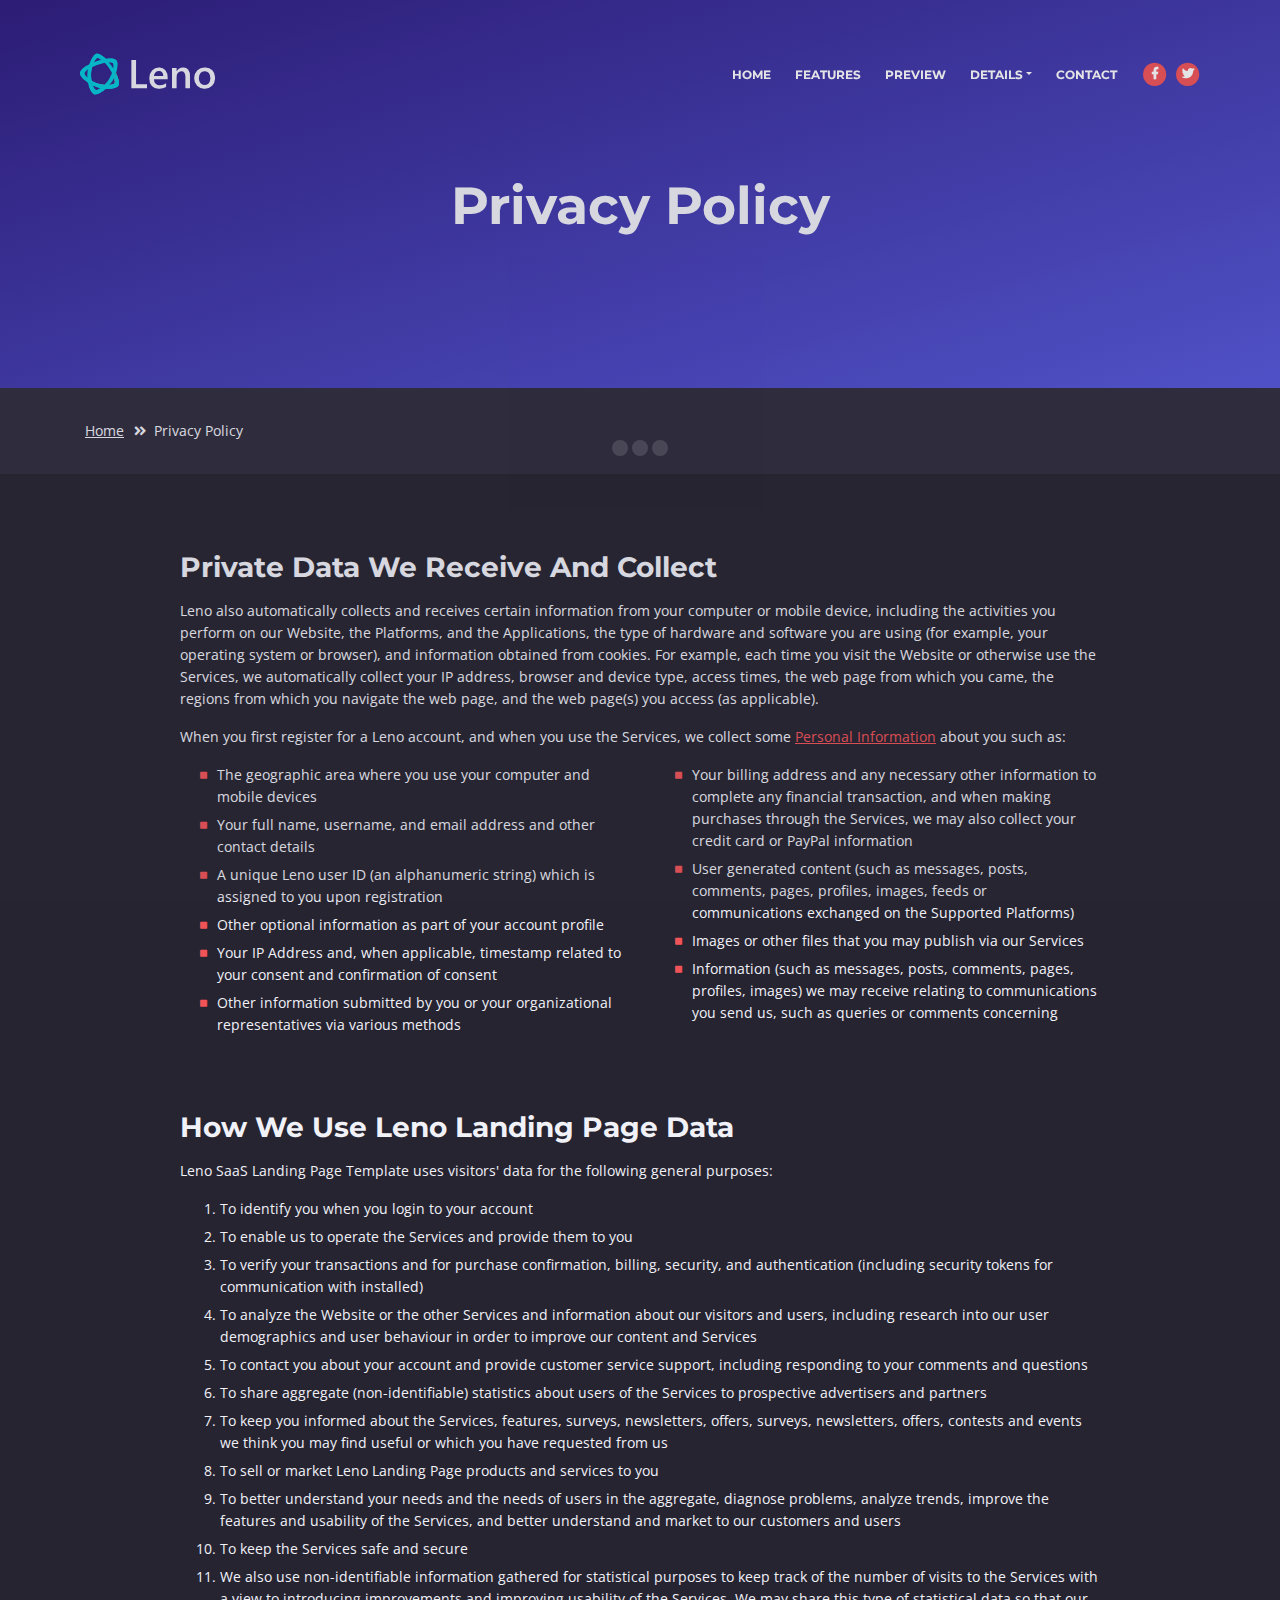
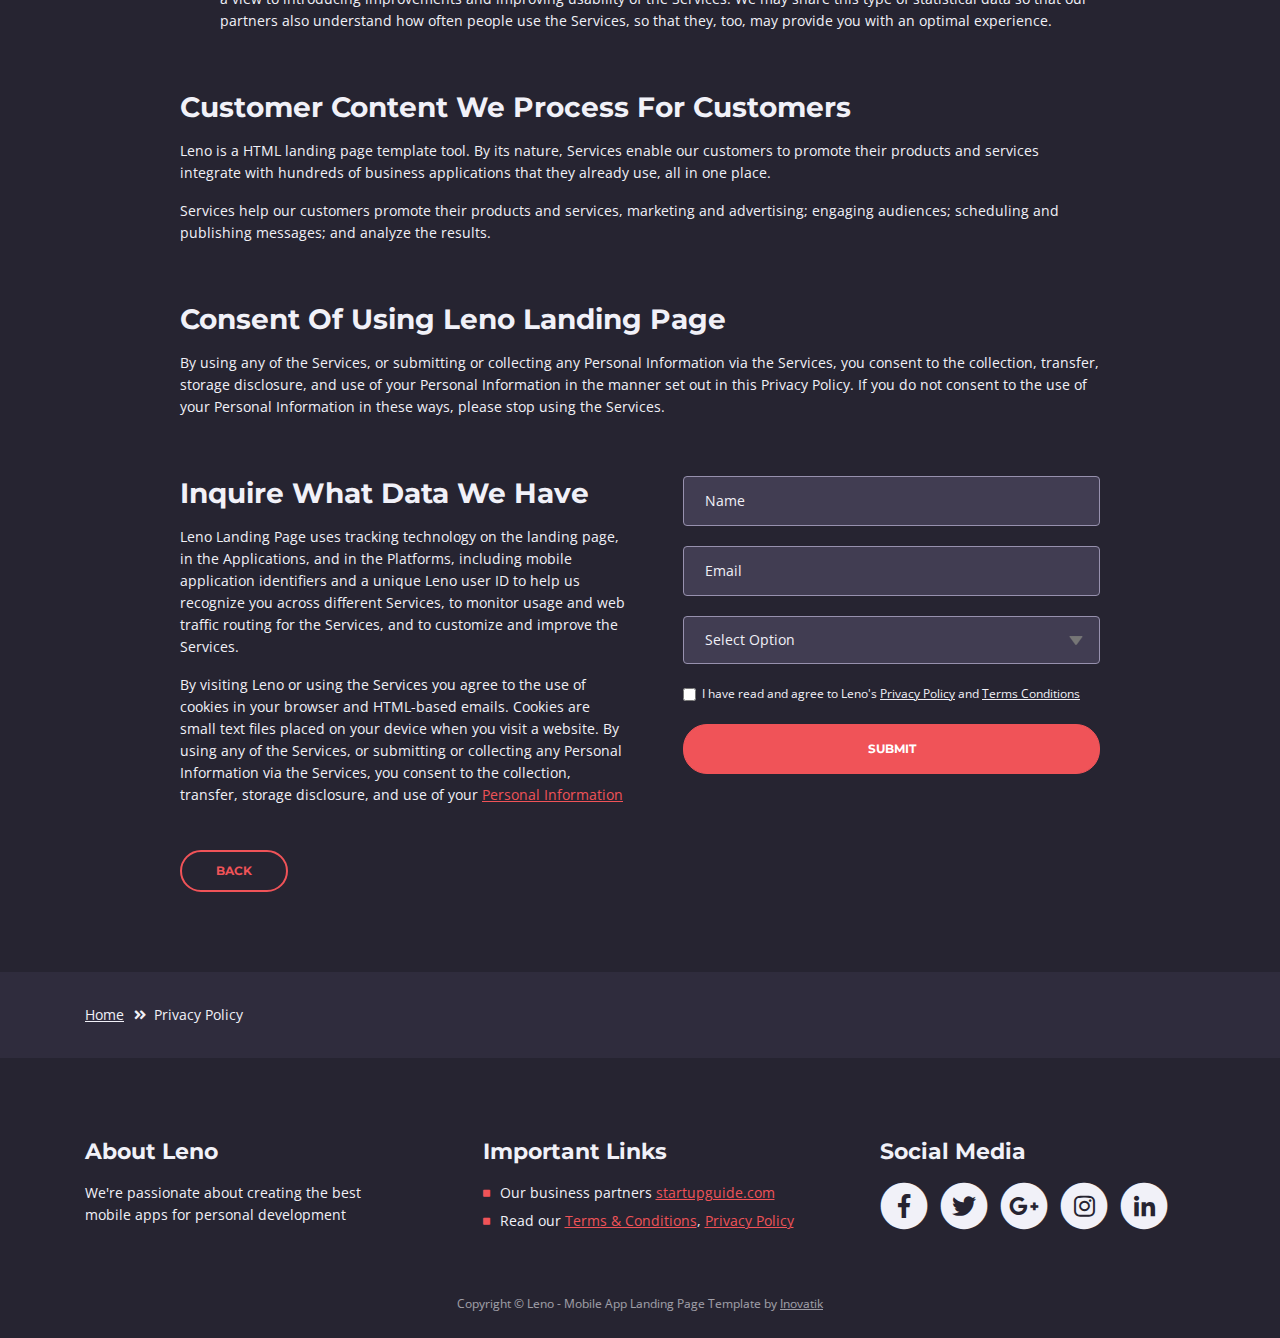
<file: APOOv1/privacy-policy.html>
<!DOCTYPE html>
<html lang="en">
<head>
    <meta charset="utf-8">
    <meta name="viewport" content="width=device-width, initial-scale=1, shrink-to-fit=no">
    
    <!-- SEO Meta Tags -->
    <meta name="description" content="Free mobile app HTML landing page template to help you build a great online presence for your app which will convert visitors into users">
    <meta name="author" content="Inovatik">

    <!-- OG Meta Tags to improve the way the post looks when you share the page on LinkedIn, Facebook, Google+ -->
	<meta property="og:site_name" content="" /> <!-- website name -->
	<meta property="og:site" content="" /> <!-- website link -->
	<meta property="og:title" content=""/> <!-- title shown in the actual shared post -->
	<meta property="og:description" content="" /> <!-- description shown in the actual shared post -->
	<meta property="og:image" content="" /> <!-- image link, make sure it's jpg -->
	<meta property="og:url" content="" /> <!-- where do you want your post to link to -->
	<meta property="og:type" content="article" />

    <!-- Website Title -->
    <title>Privacy Policy - Leno - Free Mobile App Landing Page Template</title>
    
    <!-- Styles -->
    <link href="https://fonts.googleapis.com/css?family=Open+Sans:300,300i,400,400i,600,600i,700,700i" rel="stylesheet">
    <link href="https://fonts.googleapis.com/css?family=Montserrat:600,700" rel="stylesheet">
    <link href="css/bootstrap.css" rel="stylesheet">
    <link href="css/fontawesome-all.css" rel="stylesheet">
    <link href="css/swiper.css" rel="stylesheet">
	<link href="css/magnific-popup.css" rel="stylesheet">
    <link href="css/styles.css" rel="stylesheet">
	
	<!-- Favicon  -->
    <link rel="icon" href="images/favicon.png">
</head>
<body data-spy="scroll" data-target=".fixed-top">
    
    <!-- Preloader -->
	<div class="spinner-wrapper">
        <div class="spinner">
            <div class="bounce1"></div>
            <div class="bounce2"></div>
            <div class="bounce3"></div>
        </div>
    </div>
    <!-- end of preloader -->
    

    <!-- Navbar -->
    <nav class="navbar navbar-expand-md navbar-dark navbar-custom fixed-top">
        <!-- Text Logo - Use this if you don't have a graphic logo -->
        <!-- <a class="navbar-brand logo-text page-scroll" href="index.html">Leno</a> -->

        <!-- Image Logo -->
        <a class="navbar-brand logo-image" href="index.html"><img src="images/logo.svg" alt="alternative"></a> 
        
        <!-- Mobile Menu Toggle Button -->
        <button class="navbar-toggler" type="button" data-toggle="collapse" data-target="#navbarsExampleDefault" aria-controls="navbarsExampleDefault" aria-expanded="false" aria-label="Toggle navigation">
            <span class="navbar-toggler-awesome fas fa-bars"></span>
            <span class="navbar-toggler-awesome fas fa-times"></span>
        </button>
        <!-- end of mobile menu toggle button -->

        <div class="collapse navbar-collapse" id="navbarsExampleDefault">
            <ul class="navbar-nav ml-auto">
                <li class="nav-item">
                    <a class="nav-link page-scroll" href="index.html#header">HOME <span class="sr-only">(current)</span></a>
                </li>
                <li class="nav-item">
                    <a class="nav-link page-scroll" href="index.html#features">FEATURES</a>
                </li>
                <li class="nav-item">
                    <a class="nav-link page-scroll" href="index.html#preview">PREVIEW</a>
                </li>

                <!-- Dropdown Menu -->          
                <li class="nav-item dropdown">
                    <a class="nav-link dropdown-toggle page-scroll" href="index.html#details" id="navbarDropdown" role="button" aria-haspopup="true" aria-expanded="false">DETAILS</a>
                    <div class="dropdown-menu" aria-labelledby="navbarDropdown">
                        <a class="dropdown-item" href="terms-conditions.html"><span class="item-text">TERMS CONDITIONS</span></a>
                        <div class="dropdown-items-divide-hr"></div>
                        <a class="dropdown-item" href="privacy-policy.html"><span class="item-text">PRIVACY POLICY</span></a>
                    </div>
                </li>
                <!-- end of dropdown menu -->

                <li class="nav-item">
                    <a class="nav-link page-scroll" href="index.html#contact">CONTACT</a>
                </li>
            </ul>
            <span class="nav-item social-icons">
                <span class="fa-stack">
                    <a href="#your-link">
                        <i class="fas fa-circle fa-stack-2x"></i>
                        <i class="fab fa-facebook-f fa-stack-1x"></i>
                    </a>
                </span>
                <span class="fa-stack">
                    <a href="#your-link">
                        <i class="fas fa-circle fa-stack-2x"></i>
                        <i class="fab fa-twitter fa-stack-1x"></i>
                    </a>
                </span>
            </span>
        </div>
    </nav> <!-- end of navbar -->
    <!-- end of navbar -->


    <!-- Header -->
    <header id="header" class="ex-header">
        <div class="container">
            <div class="row">
                <div class="col-md-12">
                    <h1>Privacy Policy</h1>
                </div> <!-- end of col -->
            </div> <!-- end of row -->
        </div> <!-- end of container -->
    </header> <!-- end of ex-header -->
    <!-- end of header -->


    <!-- Breadcrumbs -->
    <div class="ex-basic-1">
        <div class="container">
            <div class="row">
                <div class="col-lg-12">
                    <div class="breadcrumbs">
                        <a href="index.html">Home</a><i class="fa fa-angle-double-right"></i><span>Privacy Policy</span>
                    </div> <!-- end of breadcrumbs -->
                </div> <!-- end of col -->
            </div> <!-- end of row -->
        </div> <!-- end of container -->
    </div> <!-- end of ex-basic-1 -->
    <!-- end of breadcrumbs -->


    <!-- Privacy Content -->
    <div class="ex-basic-2">
        <div class="container">
            <div class="row">
                <div class="col-lg-10 offset-lg-1">
                    <div class="text-container">
                        <h3>Private Data We Receive And Collect</h3>
                        <p>Leno also automatically collects and receives certain information from your computer or mobile device, including the activities you perform on our Website, the Platforms, and the Applications, the type of hardware and software you are using (for example, your operating system or browser), and information obtained from cookies. For example, each time you visit the Website or otherwise use the Services, we automatically collect your IP address, browser and device type, access times, the web page from which you came, the regions from which you navigate the web page, and the web page(s) you access (as applicable).</p>
                        <p>When you first register for a Leno account, and when you use the Services, we collect some <a class="turquoise" href="#your-link">Personal Information</a> about you such as:</p>
                        <div class="row">
                            <div class="col-md-6">
                                <ul class="list-unstyled li-space-lg indent">
                                    <li class="media">
                                        <i class="fas fa-square"></i>
                                        <div class="media-body">The geographic area where you use your computer and mobile devices</div>
                                    </li>
                                    <li class="media">
                                        <i class="fas fa-square"></i>
                                        <div class="media-body">Your full name, username, and email address and other contact details</div>
                                    </li>
                                    <li class="media">
                                        <i class="fas fa-square"></i>
                                        <div class="media-body">A unique Leno user ID (an alphanumeric string) which is assigned to you upon registration</div>
                                    </li>
                                    <li class="media">
                                        <i class="fas fa-square"></i>
                                        <div class="media-body">Other optional information as part of your account profile</div>
                                    </li>
                                    <li class="media">
                                        <i class="fas fa-square"></i>
                                        <div class="media-body">Your IP Address and, when applicable, timestamp related to your consent and confirmation of consent</div>
                                    </li>
                                    <li class="media">
                                        <i class="fas fa-square"></i>
                                        <div class="media-body">Other information submitted by you or your organizational representatives via various methods</div>
                                    </li>
                                </ul>
                            </div> <!-- end of col -->

                            <div class="col-md-6">
                                <ul class="list-unstyled li-space-lg indent">
                                    <li class="media">
                                        <i class="fas fa-square"></i>
                                        <div class="media-body">Your billing address and any necessary other information to complete any financial transaction, and when making purchases through the Services, we may also collect your credit card or PayPal information</div>
                                    </li>
                                    <li class="media">
                                        <i class="fas fa-square"></i>
                                        <div class="media-body">User generated content (such as messages, posts, comments, pages, profiles, images, feeds or communications exchanged on the Supported Platforms)</div>
                                    </li>
                                    <li class="media">
                                        <i class="fas fa-square"></i>
                                        <div class="media-body">Images or other files that you may publish via our Services</div>
                                    </li>
                                    <li class="media">
                                        <i class="fas fa-square"></i>
                                        <div class="media-body">Information (such as messages, posts, comments, pages, profiles, images) we may receive relating to communications you send us, such as queries or comments concerning</div>
                                    </li>
                                </ul>
                            </div> <!-- end of col -->
                        </div> <!-- end of row -->
                    </div> <!-- end of text-container-->
                    
                    <div class="text-container">
                        <h3>How We Use Leno Landing Page Data</h3>
                        <p>Leno SaaS Landing Page Template uses visitors' data for the following general purposes:</p>
                        <ol class="li-space-lg">
                            <li>To identify you when you login to your account</li>
                            <li>To enable us to operate the Services and provide them to you</li>
                            <li>To verify your transactions and for purchase confirmation, billing, security, and authentication (including security tokens for communication with installed)</li>
                            <li>To analyze the Website or the other Services and information about our visitors and users, including research into our user demographics and user behaviour in order to improve our content and Services</li>
                            <li>To contact you about your account and provide customer service support, including responding to your comments and questions</li>
                            <li>To share aggregate (non-identifiable) statistics about users of the Services to prospective advertisers and partners</li>
                            <li>To keep you informed about the Services, features, surveys, newsletters, offers, surveys, newsletters, offers, contests and events we think you may find useful or which you have requested from us</li>
                            <li>To sell or market Leno Landing Page products and services to you</li>
                            <li>To better understand your needs and the needs of users in the aggregate, diagnose problems, analyze trends, improve the features and usability of the Services, and better understand and market to our customers and users</li>
                            <li>To keep the Services safe and secure</li>
                            <li>We also use non-identifiable information gathered for statistical purposes to keep track of the number of visits to the Services with a view to introducing improvements and improving usability of the Services. We may share this type of statistical data so that our partners also understand how often people use the Services, so that they, too, may provide you with an optimal experience.</li>
                        </ol>
                    </div> <!-- end of text-container -->

                    <div class="text-container">
                        <h3>Customer Content We Process For Customers</h3>
                        <p>Leno is a HTML landing page template tool. By its nature, Services enable our customers to promote their products and services integrate with hundreds of business applications that they already use, all in one place.</p>
                        <p>Services help our customers promote their products and services, marketing and advertising; engaging audiences; scheduling and publishing messages; and analyze the results.</p>
                    </div> <!-- end of text container -->

                    <div class="text-container">
                        <h3>Consent Of Using Leno Landing Page</h3>
					    <p class="mb-5">By using any of the Services, or submitting or collecting any Personal Information via the Services, you consent to the collection, transfer, storage disclosure, and use of your Personal Information in the manner set out in this Privacy Policy. If you do not consent to the use of your Personal Information in these ways, please stop using the Services.</p>
                    </div> <!-- end of text-container -->
                                       
                    <div class="row">
                        <div class="col-md-6">
                            <div class="text-container last">
                                <h3>Inquire What Data We Have</h3>
                                <p>Leno Landing Page uses tracking technology on the landing page, in the Applications, and in the Platforms, including mobile application identifiers and a unique Leno user ID to help us recognize you across different Services, to monitor usage and web traffic routing for the Services, and to customize and improve the Services.</p>
                                <p> By visiting Leno or using the Services you agree to the use of cookies in your browser and HTML-based emails. Cookies are small text files placed on your device when you visit a website. By using any of the Services, or submitting or collecting any Personal Information via the Services, you consent to the collection, transfer, storage disclosure, and use of your <a class="turquoise" href="#your-link">Personal Information</a></p>
                            </div> <!-- end of text container -->
                        </div> <!-- end of col-->
                        <div class="col-md-6">

                            <!-- Privacy Form -->
                            <div class="form-container">
                                <form id="privacyForm" data-toggle="validator" data-focus="false">
                                    <div class="form-group">
                                        <input type="text" class="form-control-input" id="pname" required>
                                        <label class="label-control" for="pname">Name</label>
                                        <div class="help-block with-errors"></div>
                                    </div>
                                    <div class="form-group">
                                        <input type="email" class="form-control-input" id="pemail" required>
                                        <label class="label-control" for="pemail">Email</label>
                                        <div class="help-block with-errors"></div>
                                    </div>
                                    <div class="form-group">
                                        <select class="form-control-select" id="pselect" required>
                                            <option class="select-option" value="" disabled selected>Select Option</option>
                                            <option class="select-option" value="Delete data">Delete my data</option>
                                            <option class="select-option" value="Show me data">Show me my data</option>
                                        </select>
                                        <div class="help-block with-errors"></div>
                                    </div>
                                    <div class="form-group checkbox">
                                        <input type="checkbox" id="pterms" value="Agreed-to-Terms" required>I have read and agree to Leno's <a href="privacy-policy.html">Privacy Policy</a> and <a href="terms-conditions.html">Terms Conditions</a>
                                        <div class="help-block with-errors"></div>
                                    </div>
                                    <div class="form-group">
                                        <button type="submit" class="form-control-submit-button">SUBMIT</button>
                                    </div>
                                    <div class="form-message">
                                        <div id="pmsgSubmit" class="h3 text-center hidden"></div>
                                    </div>
                                </form>
                            </div> <!-- end of form container -->
                            <!-- end of privacy form -->

                        </div> <!-- end of col--> 
                    </div> <!-- end of row -->
                    <a class="btn-outline-reg back" href="index.html">BACK</a>
                </div> <!-- end of col-->
            </div> <!-- end of row -->
        </div> <!-- end of container -->
    </div> <!-- end of ex-basic-2 -->
    <!-- end of privacy content -->


    <!-- Breadcrumbs -->
    <div class="ex-basic-1">
        <div class="container">
            <div class="row">
                <div class="col-lg-12">
                    <div class="breadcrumbs">
                        <a href="index.html">Home</a><i class="fa fa-angle-double-right"></i><span>Privacy Policy</span>
                    </div> <!-- end of breadcrumbs -->
                </div> <!-- end of col -->
            </div> <!-- end of row -->
        </div> <!-- end of container -->
    </div> <!-- end of ex-basic-1 -->
    <!-- end of breadcrumbs -->

    
    <!-- Footer -->
    <div class="footer">
        <div class="container">
            <div class="row">
                <div class="col-md-4">
                    <div class="footer-col">
                        <h4>About Leno</h4>
                        <p>We're passionate about creating the best mobile apps for personal development</p>
                    </div>
                </div> <!-- end of col -->
                <div class="col-md-4">
                    <div class="footer-col middle">
                        <h4>Important Links</h4>
                        <ul class="list-unstyled li-space-lg">
                            <li class="media">
                                <i class="fas fa-square"></i>
                                <div class="media-body">Our business partners <a class="turquoise" href="#your-link">startupguide.com</a></div>
                            </li>
                            <li class="media">
                                <i class="fas fa-square"></i>
                                <div class="media-body">Read our <a class="turquoise" href="terms-conditions.html">Terms & Conditions</a>, <a class="turquoise" href="privacy-policy.html">Privacy Policy</a></div>
                            </li>
                        </ul>
                    </div>
                </div> <!-- end of col -->
                <div class="col-md-4">
                    <div class="footer-col last">
                        <h4>Social Media</h4>
                        <span class="fa-stack">
                            <a href="#your-link">
                                <i class="fas fa-circle fa-stack-2x"></i>
                                <i class="fab fa-facebook-f fa-stack-1x"></i>
                            </a>
                        </span>
                        <span class="fa-stack">
                            <a href="#your-link">
                                <i class="fas fa-circle fa-stack-2x"></i>
                                <i class="fab fa-twitter fa-stack-1x"></i>
                            </a>
                        </span>
                        <span class="fa-stack">
                            <a href="#your-link">
                                <i class="fas fa-circle fa-stack-2x"></i>
                                <i class="fab fa-google-plus-g fa-stack-1x"></i>
                            </a>
                        </span>
                        <span class="fa-stack">
                            <a href="#your-link">
                                <i class="fas fa-circle fa-stack-2x"></i>
                                <i class="fab fa-instagram fa-stack-1x"></i>
                            </a>
                        </span>
                        <span class="fa-stack">
                            <a href="#your-link">
                                <i class="fas fa-circle fa-stack-2x"></i>
                                <i class="fab fa-linkedin-in fa-stack-1x"></i>
                            </a>
                        </span>
                    </div> 
                </div> <!-- end of col -->
            </div> <!-- end of row -->
        </div> <!-- end of container -->
    </div> <!-- end of footer -->  
    <!-- end of footer -->


    <!-- Copyright -->
    <div class="copyright">
        <div class="container">
            <div class="row">
                <div class="col-lg-12">
                    <p class="p-small">Copyright © Leno - Mobile App Landing Page Template by <a href="http://www.inovatik.com">Inovatik</a></p>
                </div> <!-- end of col -->
            </div> <!-- enf of row -->
        </div> <!-- end of container -->
    </div> <!-- end of copyright --> 
    <!-- end of copyright -->

	
    <!-- Scripts -->
    <script src="js/jquery.min.js"></script> <!-- jQuery for Bootstrap's JavaScript plugins -->
    <script src="js/popper.min.js"></script> <!-- Popper tooltip library for Bootstrap -->
    <script src="js/bootstrap.min.js"></script> <!-- Bootstrap framework -->
    <script src="js/jquery.easing.min.js"></script> <!-- jQuery Easing for smooth scrolling between anchors -->
    <script src="js/swiper.min.js"></script> <!-- Swiper for image and text sliders -->
    <script src="js/jquery.magnific-popup.js"></script> <!-- Magnific Popup for lightboxes -->
    <script src="js/morphext.min.js"></script> <!-- Morphtext rotating text in the header -->
    <script src="js/validator.min.js"></script> <!-- Validator.js - Bootstrap plugin that validates forms -->
    <script src="js/scripts.js"></script> <!-- Custom scripts -->
    
</body>
</html>
</file>
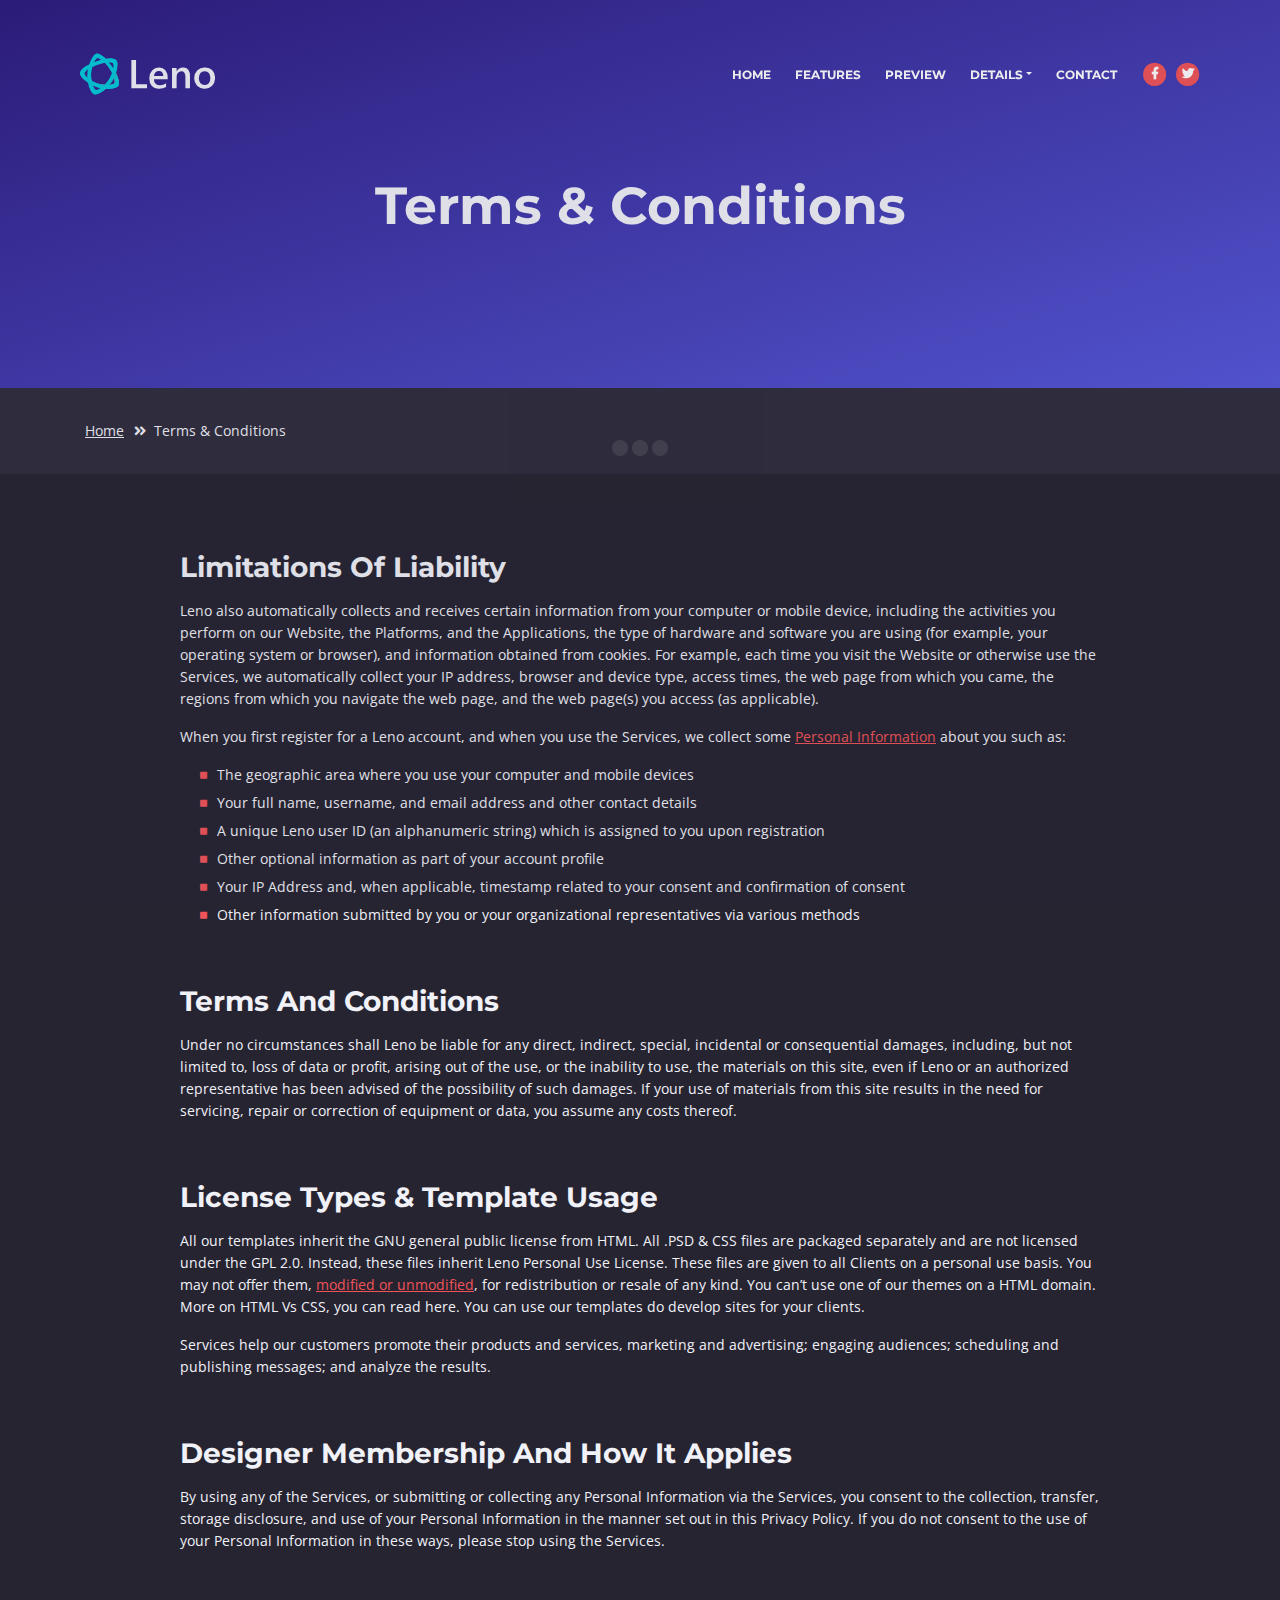
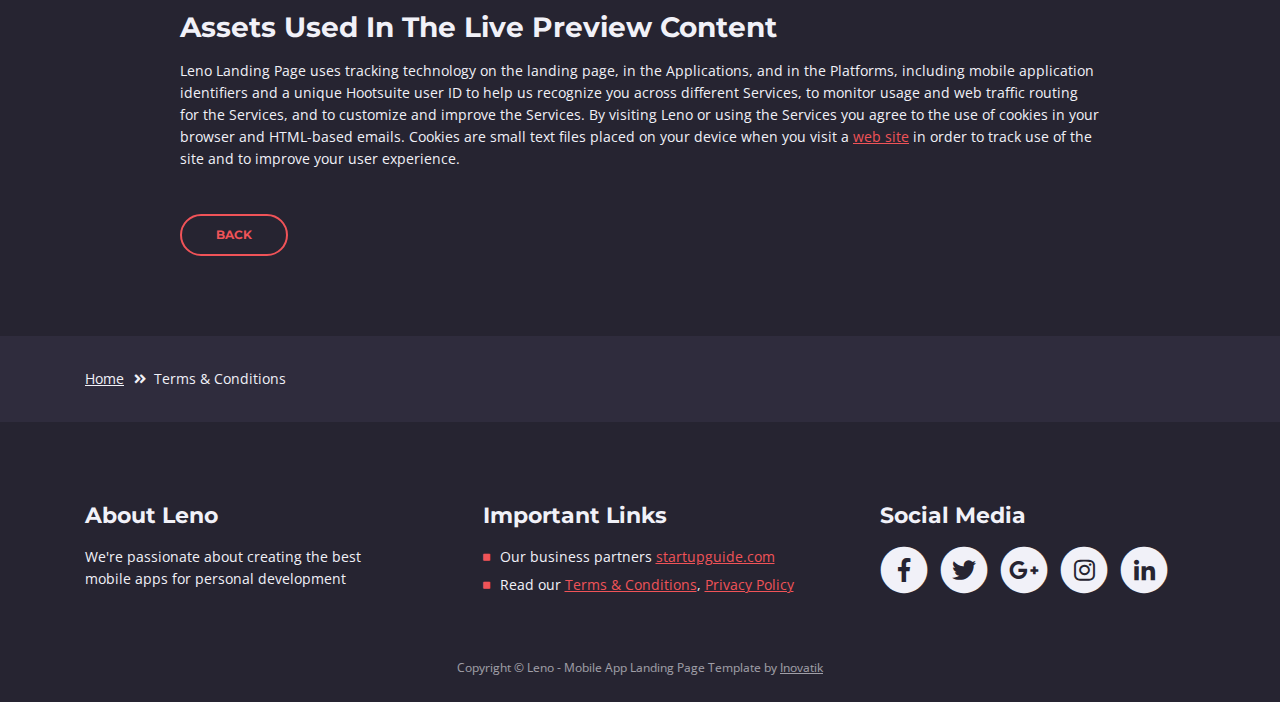
<file: APOOv1/terms-conditions.html>
<!DOCTYPE html>
<html lang="en">
<head>
    <meta charset="utf-8">
    <meta name="viewport" content="width=device-width, initial-scale=1, shrink-to-fit=no">
    
    <!-- SEO Meta Tags -->
    <meta name="description" content="Free mobile app HTML landing page template to help you build a great online presence for your app which will convert visitors into users">
    <meta name="author" content="Inovatik">

    <!-- OG Meta Tags to improve the way the post looks when you share the page on LinkedIn, Facebook, Google+ -->
	<meta property="og:site_name" content="" /> <!-- website name -->
	<meta property="og:site" content="" /> <!-- website link -->
	<meta property="og:title" content=""/> <!-- title shown in the actual shared post -->
	<meta property="og:description" content="" /> <!-- description shown in the actual shared post -->
	<meta property="og:image" content="" /> <!-- image link, make sure it's jpg -->
	<meta property="og:url" content="" /> <!-- where do you want your post to link to -->
	<meta property="og:type" content="article" />

    <!-- Website Title -->
    <title>Terms Conditions - Leno - Free Mobile App Landing Page Template</title>
    
    <!-- Styles -->
    <link href="https://fonts.googleapis.com/css?family=Open+Sans:300,300i,400,400i,600,600i,700,700i" rel="stylesheet">
    <link href="https://fonts.googleapis.com/css?family=Montserrat:600,700" rel="stylesheet">
    <link href="css/bootstrap.css" rel="stylesheet">
    <link href="css/fontawesome-all.css" rel="stylesheet">
    <link href="css/swiper.css" rel="stylesheet">
	<link href="css/magnific-popup.css" rel="stylesheet">
    <link href="css/styles.css" rel="stylesheet">
	
	<!-- Favicon  -->
    <link rel="icon" href="images/favicon.png">
</head>
<body data-spy="scroll" data-target=".fixed-top">
    
    <!-- Preloader -->
	<div class="spinner-wrapper">
        <div class="spinner">
            <div class="bounce1"></div>
            <div class="bounce2"></div>
            <div class="bounce3"></div>
        </div>
    </div>
    <!-- end of preloader -->
    

    <!-- Navbar -->
    <nav class="navbar navbar-expand-md navbar-dark navbar-custom fixed-top">
        <!-- Text Logo - Use this if you don't have a graphic logo -->
        <!-- <a class="navbar-brand logo-text page-scroll" href="index.html">Leno</a> -->

        <!-- Image Logo -->
        <a class="navbar-brand logo-image" href="index.html"><img src="images/logo.svg" alt="alternative"></a> 
        
        <!-- Mobile Menu Toggle Button -->
        <button class="navbar-toggler" type="button" data-toggle="collapse" data-target="#navbarsExampleDefault" aria-controls="navbarsExampleDefault" aria-expanded="false" aria-label="Toggle navigation">
            <span class="navbar-toggler-awesome fas fa-bars"></span>
            <span class="navbar-toggler-awesome fas fa-times"></span>
        </button>
        <!-- end of mobile menu toggle button -->

        <div class="collapse navbar-collapse" id="navbarsExampleDefault">
            <ul class="navbar-nav ml-auto">
                <li class="nav-item">
                    <a class="nav-link page-scroll" href="index.html#header">HOME <span class="sr-only">(current)</span></a>
                </li>
                <li class="nav-item">
                    <a class="nav-link page-scroll" href="index.html#features">FEATURES</a>
                </li>
                <li class="nav-item">
                    <a class="nav-link page-scroll" href="index.html#preview">PREVIEW</a>
                </li>

                <!-- Dropdown Menu -->          
                <li class="nav-item dropdown">
                    <a class="nav-link dropdown-toggle page-scroll" href="index.html#details" id="navbarDropdown" role="button" aria-haspopup="true" aria-expanded="false">DETAILS</a>
                    <div class="dropdown-menu" aria-labelledby="navbarDropdown">
                        <a class="dropdown-item" href="terms-conditions.html"><span class="item-text">TERMS CONDITIONS</span></a>
                        <div class="dropdown-items-divide-hr"></div>
                        <a class="dropdown-item" href="privacy-policy.html"><span class="item-text">PRIVACY POLICY</span></a>
                    </div>
                </li>
                <!-- end of dropdown menu -->

                <li class="nav-item">
                    <a class="nav-link page-scroll" href="index.html#contact">CONTACT</a>
                </li>
            </ul>
            <span class="nav-item social-icons">
                <span class="fa-stack">
                    <a href="#your-link">
                        <i class="fas fa-circle fa-stack-2x"></i>
                        <i class="fab fa-facebook-f fa-stack-1x"></i>
                    </a>
                </span>
                <span class="fa-stack">
                    <a href="#your-link">
                        <i class="fas fa-circle fa-stack-2x"></i>
                        <i class="fab fa-twitter fa-stack-1x"></i>
                    </a>
                </span>
            </span>
        </div>
    </nav> <!-- end of navbar -->
    <!-- end of navbar -->


    <!-- Header -->
    <header id="header" class="ex-header">
        <div class="container">
            <div class="row">
                <div class="col-lg-12">
                    <h1>Terms & Conditions</h1>
                </div> <!-- end of col -->
            </div> <!-- end of row -->
        </div> <!-- end of container -->
    </header> <!-- end of ex-header -->
    <!-- end of header -->


    <!-- Breadcrumbs -->
    <div class="ex-basic-1">
        <div class="container">
            <div class="row">
                <div class="col-lg-12">
                    <div class="breadcrumbs">
                        <a href="index.html">Home</a><i class="fa fa-angle-double-right"></i><span>Terms & Conditions</span>
                    </div> <!-- end of breadcrumbs -->
                </div> <!-- end of col -->
            </div> <!-- end of row -->
        </div> <!-- end of container -->
    </div> <!-- end of ex-basic-1 -->
    <!-- end of breadcrumbs -->


    <!-- Terms Content -->
    <div class="ex-basic-2">
        <div class="container">
            <div class="row">
                <div class="col-lg-10 offset-lg-1">
                    <div class="text-container">
                        <h3>Limitations Of Liability</h3>
                        <p>Leno also automatically collects and receives certain information from your computer or mobile device, including the activities you perform on our Website, the Platforms, and the Applications, the type of hardware and software you are using (for example, your operating system or browser), and information obtained from cookies. For example, each time you visit the Website or otherwise use the Services, we automatically collect your IP address, browser and device type, access times, the web page from which you came, the regions from which you navigate the web page, and the web page(s) you access (as applicable).</p>
                        <p>When you first register for a Leno account, and when you use the Services, we collect some <a class="turquoise" href="#your-link">Personal Information</a> about you such as:</p>
                        <ul class="list-unstyled li-space-lg indent">
                            <li class="media">
                                <i class="fas fa-square"></i>
                                <div class="media-body">The geographic area where you use your computer and mobile devices</div>
                            </li>
                            <li class="media">
                                <i class="fas fa-square"></i>
                                <div class="media-body">Your full name, username, and email address and other contact details</div>
                            </li>
                            <li class="media">
                                <i class="fas fa-square"></i>
                                <div class="media-body">A unique Leno user ID (an alphanumeric string) which is assigned to you upon registration</div>
                            </li>
                            <li class="media">
                                <i class="fas fa-square"></i>
                                <div class="media-body">Other optional information as part of your account profile</div>
                            </li>
                            <li class="media">
                                <i class="fas fa-square"></i>
                                <div class="media-body">Your IP Address and, when applicable, timestamp related to your consent and confirmation of consent</div>
                            </li>
                            <li class="media">
                                <i class="fas fa-square"></i>
                                <div class="media-body">Other information submitted by you or your organizational representatives via various methods</div>
                            </li>
                        </ul>
                    </div> <!-- end of text-container -->
                    
                    <div class="text-container">
                        <h3>Terms And Conditions</h3>
                        <p>Under no circumstances shall Leno be liable for any direct, indirect, special, incidental or consequential damages, including, but not limited to, loss of data or profit, arising out of the use, or the inability to use, the materials on this site, even if Leno or an authorized representative has been advised of the possibility of such damages. If your use of materials from this site results in the need for servicing, repair or correction of equipment or data, you assume any costs thereof.</p>
                    </div> <!-- end of text-container -->

                    <div class="text-container">
                        <h3>License Types & Template Usage</h3>
                        <p>All our templates inherit the GNU general public license from HTML. All .PSD & CSS files are packaged separately and are not licensed under the GPL 2.0. Instead, these files inherit Leno Personal Use License. These files are given to all Clients on a personal use basis. You may not offer them, <a class="turquoise" href="#your-link">modified or unmodified</a>, for redistribution or resale of any kind. You can’t use one of our themes on a HTML domain. More on HTML Vs CSS, you can read here. You can use our templates do develop sites for your clients.</p>
                        <p>Services help our customers promote their products and services, marketing and advertising; engaging audiences; scheduling and publishing messages; and analyze the results.</p>
                    </div> <!-- end of text-container -->

                    <div class="text-container">
                        <h3>Designer Membership And How It Applies</h3>
                        <p>By using any of the Services, or submitting or collecting any Personal Information via the Services, you consent to the collection, transfer, storage disclosure, and use of your Personal Information in the manner set out in this Privacy Policy. If you do not consent to the use of your Personal Information in these ways, please stop using the Services.</p>
                    </div> <!-- end of text-container -->
                    
                    <div class="text-container last">
                        <h3>Assets Used In The Live Preview Content</h3>
                        <p>Leno Landing Page uses tracking technology on the landing page, in the Applications, and in the Platforms, including mobile application identifiers and a unique Hootsuite user ID to help us recognize you across different Services, to monitor usage and web traffic routing for the Services, and to customize and improve the Services. By visiting Leno or using the Services you agree to the use of cookies in your browser and HTML-based emails. Cookies are small text files placed on your device when you visit a <a class="turquoise" href="#your-link">web site</a> in order to track use of the site and to improve your user experience.</p>
                        <a class="btn-outline-reg" href="index.html">BACK</a>
                    </div> <!-- end of text-container -->
                </div>
            </div> <!-- end of row -->
        </div> <!-- end of container -->
    </div> <!-- end of ex-basic -->
    <!-- end of terms content -->

    
    <!-- Breadcrumbs -->
    <div class="ex-basic-1">
        <div class="container">
            <div class="row">
                <div class="col-lg-12">
                    <div class="breadcrumbs">
                        <a href="index.html">Home</a><i class="fa fa-angle-double-right"></i><span>Terms & Conditions</span>
                    </div> <!-- end of breadcrumbs -->
                </div> <!-- end of col -->
            </div> <!-- end of row -->
        </div> <!-- end of container -->
    </div> <!-- end of ex-basic-1 -->
    <!-- end of breadcrumbs -->


    <!-- Footer -->
    <div class="footer">
        <div class="container">
            <div class="row">
                <div class="col-md-4">
                    <div class="footer-col">
                        <h4>About Leno</h4>
                        <p>We're passionate about creating the best mobile apps for personal development</p>
                    </div>
                </div> <!-- end of col -->
                <div class="col-md-4">
                    <div class="footer-col middle">
                        <h4>Important Links</h4>
                        <ul class="list-unstyled li-space-lg">
                            <li class="media">
                                <i class="fas fa-square"></i>
                                <div class="media-body">Our business partners <a class="turquoise" href="#your-link">startupguide.com</a></div>
                            </li>
                            <li class="media">
                                <i class="fas fa-square"></i>
                                <div class="media-body">Read our <a class="turquoise" href="terms-conditions.html">Terms & Conditions</a>, <a class="turquoise" href="privacy-policy.html">Privacy Policy</a></div>
                            </li>
                        </ul>
                    </div>
                </div> <!-- end of col -->
                <div class="col-md-4">
                    <div class="footer-col last">
                        <h4>Social Media</h4>
                        <span class="fa-stack">
                            <a href="#your-link">
                                <i class="fas fa-circle fa-stack-2x"></i>
                                <i class="fab fa-facebook-f fa-stack-1x"></i>
                            </a>
                        </span>
                        <span class="fa-stack">
                            <a href="#your-link">
                                <i class="fas fa-circle fa-stack-2x"></i>
                                <i class="fab fa-twitter fa-stack-1x"></i>
                            </a>
                        </span>
                        <span class="fa-stack">
                            <a href="#your-link">
                                <i class="fas fa-circle fa-stack-2x"></i>
                                <i class="fab fa-google-plus-g fa-stack-1x"></i>
                            </a>
                        </span>
                        <span class="fa-stack">
                            <a href="#your-link">
                                <i class="fas fa-circle fa-stack-2x"></i>
                                <i class="fab fa-instagram fa-stack-1x"></i>
                            </a>
                        </span>
                        <span class="fa-stack">
                            <a href="#your-link">
                                <i class="fas fa-circle fa-stack-2x"></i>
                                <i class="fab fa-linkedin-in fa-stack-1x"></i>
                            </a>
                        </span>
                    </div> 
                </div> <!-- end of col -->
            </div> <!-- end of row -->
        </div> <!-- end of container -->
    </div> <!-- end of footer -->  
    <!-- end of footer -->


    <!-- Copyright -->
    <div class="copyright">
        <div class="container">
            <div class="row">
                <div class="col-lg-12">
                    <p class="p-small">Copyright © Leno - Mobile App Landing Page Template by <a href="http://www.inovatik.com">Inovatik</a></p>
                </div> <!-- end of col -->
            </div> <!-- enf of row -->
        </div> <!-- end of container -->
    </div> <!-- end of copyright --> 
    <!-- end of copyright -->

	
    <!-- Scripts -->
    <script src="js/jquery.min.js"></script> <!-- jQuery for Bootstrap's JavaScript plugins -->
    <script src="js/popper.min.js"></script> <!-- Popper tooltip library for Bootstrap -->
    <script src="js/bootstrap.min.js"></script> <!-- Bootstrap framework -->
    <script src="js/jquery.easing.min.js"></script> <!-- jQuery Easing for smooth scrolling between anchors -->
    <script src="js/swiper.min.js"></script> <!-- Swiper for image and text sliders -->
    <script src="js/jquery.magnific-popup.js"></script> <!-- Magnific Popup for lightboxes -->
    <script src="js/morphext.min.js"></script> <!-- Morphtext rotating text in the header -->
    <script src="js/validator.min.js"></script> <!-- Validator.js - Bootstrap plugin that validates forms -->
    <script src="js/scripts.js"></script> <!-- Custom scripts -->
</body>
</html>
</file>
<file: APOOv1/css/styles.css>
/* Template: Juno - Multipurpose Landing Page Pack
   Author: InovatikThemes
   Created: Mar 2019
   Description: Master CSS file
*/

/*****************************************
Table Of Contents:

01. General Styles
02. Preloader
03. Navigation
04. Header
05. Features
******************************************/

/*****************************************
Colors:

- Text, navbar links - white #f1f1f8
- Buttons, bullets, icons - turquoise #F05358
- Navbar - navy #4633af
- Backgrounds - dark denim #262431
- Backgrounds - denim #2f2c3d
******************************************/


/******************************/
/*     01. General Styles     */
/******************************/
body,
html {
    width: 100%;
	height: 100%;
}

body, p {
	color: #f1f1f8; 
	font: 400 0.875rem/1.375rem "Open Sans", sans-serif;
}

.p-large {
	color: #f1f1f8;
	font: 400 1rem/1.5rem "Open Sans", sans-serif;
}

.p-small {
	color: #f1f1f8;
	font: 400 0.75rem/1.25rem "Open Sans", sans-serif;
}

.p-heading {
	margin-bottom: 3.75rem;
	text-align: center;
}

.li-space-lg li {
	margin-bottom: 0.375rem;
}

.indent {
	padding-left: 1.25rem;
}

h1 {
	color: #f1f1f8;
	font: 700 2.5rem/2.875rem "Montserrat", sans-serif;
}

h2 {
	color: #f1f1f8;
	font: 700 2.25rem/2.75rem "Montserrat", sans-serif;
}

h3 {
	color: #f1f1f8;
	font: 700 1.75rem/2.125rem "Montserrat", sans-serif;
}

h4 {
	color: #f1f1f8;
	font: 700 1.375rem/1.75rem "Montserrat", sans-serif;
}

h5 {
	color: #f1f1f8;
	font: 700 1.125rem/1.625rem "Montserrat", sans-serif;
}

h6 {
	color: #f1f1f8;
	font: 700 1rem/1.5rem "Montserrat", sans-serif;
}

a {
	color: #f1f1f8;
	text-decoration: underline;
}

a:hover {
	color: #f1f1f8;
	text-decoration: underline;
}

a.turquoise {
	color: #F05358;
}

a.white {
	color: #fff;
}

.testimonial-text {
	font: italic 400 1rem/1.5rem "Open Sans", sans-serif;
}

.testimonial-author {
	font: 700 1rem/1.5rem "Montserrat", sans-serif;
}

.btn-solid-reg {
	display: inline-block;
	padding: 1.1875rem 2.125rem 1.1875rem 2.125rem;
	border: 0.125rem solid #F05358;
	border-radius: 2rem;
	background-color: #F05358;
	color: #fff;
	font: 700 0.75rem/0 "Montserrat", sans-serif;
	text-decoration: none;
	transition: all 0.2s;
}

.btn-solid-reg:hover {
	background-color: transparent;
	color: #F05358;
	text-decoration: none;
}

.btn-solid-lg {
	display: inline-block;
	padding: 1.375rem 2.625rem 1.375rem 2.625rem;
	border: 0.125rem solid #F05358;
	border-radius: 2rem;
	background-color: #F05358;
	color: #fff;
	font: 700 0.75rem/0 "Montserrat", sans-serif;
	text-decoration: none;
	transition: all 0.2s;
}

.btn-solid-lg:hover {
	background-color: transparent;
	color: #F05358;
	text-decoration: none;
}

.btn-solid-lg .fab {
	margin-right: 0.5rem;
	font-size: 1.25rem;
	line-height: 0;
	vertical-align: top;
}

.btn-solid-lg .fab.fa-google-play {
	font-size: 1rem;
}

.btn-outline-reg {
	display: inline-block;
	padding: 1.1875rem 2.125rem 1.1875rem 2.125rem;
	border: 0.125rem solid #F05358;
	border-radius: 2rem;
	background-color: transparent;
	color: #F05358;
	font: 700 0.75rem/0 "Montserrat", sans-serif;
	text-decoration: none;
	transition: all 0.2s;
}

.btn-outline-reg:hover {
	background-color: #F05358;
	color: #fff;
	text-decoration: none;
}

.btn-outline-lg {
	display: inline-block;
	padding: 1.375rem 2.625rem 1.375rem 2.625rem;
	border: 0.125rem solid #F05358;
	border-radius: 2rem;
	background-color: transparent;
	color: #F05358;
	font: 700 0.75rem/0 "Montserrat", sans-serif;
	text-decoration: none;
	transition: all 0.2s;
}

.btn-outline-lg:hover {
	background-color: #F05358;
	color: #fff;
	text-decoration: none;
}

.btn-outline-sm {
	display: inline-block;
	padding: 1rem 1.625rem 0.875rem 1.625rem;
	border: 0.125rem solid #F05358;
	border-radius: 2rem;
	background-color: transparent;
	color: #F05358;
	font: 700 0.625rem/0 "Montserrat", sans-serif;
	text-decoration: none;
	transition: all 0.2s;
}

.btn-outline-sm:hover {
	background-color: #F05358;
	color: #fff;
	text-decoration: none;
}

.form-group {
	position: relative;
	margin-bottom: 1.25rem;
}

.form-group.has-error.has-danger {
	margin-bottom: 0.625rem;
}

.form-group.has-error.has-danger .help-block.with-errors ul {
	margin-top: 0.375rem;
}

.label-control {
	position: absolute;
	top: 0.87rem;
	left: 1.375rem;
	color: #f1f1f8;
	opacity: 1;
	font: 400 0.875rem/1.375rem "Open Sans", sans-serif;
	cursor: text;
	transition: all 0.2s ease;
}

/* IE10+ hack to solve lower label text position compared to the rest of the browsers */
@media screen and (-ms-high-contrast: active), screen and (-ms-high-contrast: none) {  
	.label-control {
		top: 0.9375rem;
	}
}

.form-control-input:focus + .label-control,
.form-control-input.notEmpty + .label-control,
.form-control-textarea:focus + .label-control,
.form-control-textarea.notEmpty + .label-control {
	top: 0.125rem;
	opacity: 1;
	font-size: 0.75rem;
	font-weight: 700;
}

.form-control-input,
.form-control-select {
	display: block; /* needed for proper display of the label in Firefox, IE, Edge */
	width: 100%;
	padding-top: 1.0625rem;
	padding-bottom: 0.0625rem;
	padding-left: 1.3125rem;
	border: 1px solid #9791ae;
	border-radius: 0.25rem;
	background-color: #413d52;
	color: #f1f1f8;
	font: 400 0.875rem/1.875rem "Open Sans", sans-serif;
	transition: all 0.2s;
	-webkit-appearance: none; /* removes inner shadow on form inputs on ios safari */
}

.form-control-select {
	padding-top: 0.5rem;
	padding-bottom: 0.5rem;
	height: 3rem;
}

/* IE10+ hack to solve lower label text position compared to the rest of the browsers */
@media screen and (-ms-high-contrast: active), screen and (-ms-high-contrast: none) {  
	.form-control-input {
		padding-top: 1.25rem;
		padding-bottom: 0.75rem;
		line-height: 1.75rem;
	}

	.form-control-select {
		padding-top: 0.875rem;
		padding-bottom: 0.75rem;
		height: 3.125rem;
		line-height: 2.125rem;
	}
}

select {
    /* you should keep these first rules in place to maintain cross-browser behavior */
    -webkit-appearance: none;
	-moz-appearance: none;
	-ms-appearance: none;
    -o-appearance: none;
    appearance: none;
    background-image: url('../images/down-arrow.png');
    background-position: 96% 50%;
    background-repeat: no-repeat;
    outline: none;
}

select::-ms-expand {
    display: none; /* removes the ugly default down arrow on select form field in IE11 */
}

.form-control-textarea {
	display: block; /* used to eliminate a bottom gap difference between Chrome and IE/FF */
	width: 100%;
	height: 8rem; /* used instead of html rows to normalize height between Chrome and IE/FF */
	padding-top: 1.25rem;
	padding-left: 1.3125rem;
	border: 1px solid #9791ae;
	border-radius: 0.25rem;
	background-color: #413d52;
	color: #f1f1f8;
	font: 400 0.875rem/1.75rem "Open Sans", sans-serif;
	transition: all 0.2s;
}

.form-control-input:focus,
.form-control-select:focus,
.form-control-textarea:focus {
	border: 1px solid #f1f1f8;
	outline: none; /* Removes blue border on focus */
}

.form-control-input:hover,
.form-control-select:hover,
.form-control-textarea:hover {
	border: 1px solid #f1f1f8;
}

.checkbox {
	font: 400 0.75rem/1.25rem "Open Sans", sans-serif;
}

input[type='checkbox'] {
	vertical-align: -15%;
	margin-right: 0.375rem;
}

/* IE10+ hack to raise checkbox field position compared to the rest of the browsers */
@media screen and (-ms-high-contrast: active), screen and (-ms-high-contrast: none) {  
	input[type='checkbox'] {
		vertical-align: -9%;
	}
}

.form-control-submit-button {
	display: inline-block;
	width: 100%;
	height: 3.125rem;
	border: 1px solid #F05358;
	border-radius: 1.5rem;
	background-color: #F05358;
	color: #fff;
	font: 700 0.75rem/1.75rem "Montserrat", sans-serif;
	cursor: pointer;
	transition: all 0.2s;
}

.form-control-submit-button:hover {
	background-color: transparent;
	color: #F05358;
}

/* Form Success And Error Message Formatting */
#cmsgSubmit.h3.text-center.tada.animated,
#pmsgSubmit.h3.text-center.tada.animated,
#cmsgSubmit.h3.text-center,
#pmsgSubmit.h3.text-center {
	display: block;
	margin-bottom: 0;
	color: #f1f1f8;
	font: 400 1.125rem/1rem "Open Sans", sans-serif;
}

.help-block.with-errors .list-unstyled {
	color: #f1f1f8;
	font-size: 0.75rem;
	line-height: 1.125rem;
	text-align: left;
}

.help-block.with-errors ul {
	margin-bottom: 0;
}
/* end of form success and error message formatting */

/* Form Success And Error Message Animation - Animate.css */
@-webkit-keyframes tada {
	from {
		-webkit-transform: scale3d(1, 1, 1);
		-ms-transform: scale3d(1, 1, 1);
		transform: scale3d(1, 1, 1);
	}
	10%, 20% {
		-webkit-transform: scale3d(.9, .9, .9) rotate3d(0, 0, 1, -3deg);
		-ms-transform: scale3d(.9, .9, .9) rotate3d(0, 0, 1, -3deg);
		transform: scale3d(.9, .9, .9) rotate3d(0, 0, 1, -3deg);
	}
	30%, 50%, 70%, 90% {
		-webkit-transform: scale3d(1.1, 1.1, 1.1) rotate3d(0, 0, 1, 3deg);
		-ms-transform: scale3d(1.1, 1.1, 1.1) rotate3d(0, 0, 1, 3deg);
		transform: scale3d(1.1, 1.1, 1.1) rotate3d(0, 0, 1, 3deg);
	}
	40%, 60%, 80% {
		-webkit-transform: scale3d(1.1, 1.1, 1.1) rotate3d(0, 0, 1, -3deg);
		-ms-transform: scale3d(1.1, 1.1, 1.1) rotate3d(0, 0, 1, -3deg);
		transform: scale3d(1.1, 1.1, 1.1) rotate3d(0, 0, 1, -3deg);
	}
	to {
		-webkit-transform: scale3d(1, 1, 1);
		-ms-transform: scale3d(1, 1, 1);
		transform: scale3d(1, 1, 1);
	}
}

@keyframes tada {
	from {
		-webkit-transform: scale3d(1, 1, 1);
		-ms-transform: scale3d(1, 1, 1);
		transform: scale3d(1, 1, 1);
	}
	10%, 20% {
		-webkit-transform: scale3d(.9, .9, .9) rotate3d(0, 0, 1, -3deg);
		-ms-transform: scale3d(.9, .9, .9) rotate3d(0, 0, 1, -3deg);
		transform: scale3d(.9, .9, .9) rotate3d(0, 0, 1, -3deg);
	}
	30%, 50%, 70%, 90% {
		-webkit-transform: scale3d(1.1, 1.1, 1.1) rotate3d(0, 0, 1, 3deg);
		-ms-transform: scale3d(1.1, 1.1, 1.1) rotate3d(0, 0, 1, 3deg);
		transform: scale3d(1.1, 1.1, 1.1) rotate3d(0, 0, 1, 3deg);
	}
	40%, 60%, 80% {
		-webkit-transform: scale3d(1.1, 1.1, 1.1) rotate3d(0, 0, 1, -3deg);
		-ms-transform: scale3d(1.1, 1.1, 1.1) rotate3d(0, 0, 1, -3deg);
		transform: scale3d(1.1, 1.1, 1.1) rotate3d(0, 0, 1, -3deg);
	}
	to {
		-webkit-transform: scale3d(1, 1, 1);
		-ms-transform: scale3d(1, 1, 1);
		transform: scale3d(1, 1, 1);
	}
}

.tada {
	-webkit-animation-name: tada;
	animation-name: tada;
}

.animated {
	-webkit-animation-duration: 1s;
	animation-duration: 1s;
	-webkit-animation-fill-mode: both;
	animation-fill-mode: both;
}
/* end of form success and error message animation - Animate.css */

/* Fade-move Animation For Lightbox - Magnific Popup */
/* at start */
.my-mfp-slide-bottom .zoom-anim-dialog {
	opacity: 0;
	transition: all 0.2s ease-out;
	-webkit-transform: translateY(-1.25rem) perspective(37.5rem) rotateX(10deg);
	-ms-transform: translateY(-1.25rem) perspective(37.5rem) rotateX(10deg);
	transform: translateY(-1.25rem) perspective(37.5rem) rotateX(10deg);
}

/* animate in */
.my-mfp-slide-bottom.mfp-ready .zoom-anim-dialog {
	opacity: 1;
	-webkit-transform: translateY(0) perspective(37.5rem) rotateX(0); 
	-ms-transform: translateY(0) perspective(37.5rem) rotateX(0); 
	transform: translateY(0) perspective(37.5rem) rotateX(0); 
}

/* animate out */
.my-mfp-slide-bottom.mfp-removing .zoom-anim-dialog {
	opacity: 0;
	-webkit-transform: translateY(-0.625rem) perspective(37.5rem) rotateX(10deg); 
	-ms-transform: translateY(-0.625rem) perspective(37.5rem) rotateX(10deg); 
	transform: translateY(-0.625rem) perspective(37.5rem) rotateX(10deg); 
}

/* dark overlay, start state */
.my-mfp-slide-bottom.mfp-bg {
	opacity: 0;
	transition: opacity 0.2s ease-out;
}

/* animate in */
.my-mfp-slide-bottom.mfp-ready.mfp-bg {
	opacity: 0.8;
}
/* animate out */
.my-mfp-slide-bottom.mfp-removing.mfp-bg {
	opacity: 0;
}
/* end of fade-move animation for lightbox - magnific popup */

/* Fade Animation For Image Slider - Magnific Popup */
@-webkit-keyframes fadeIn {
	from {
		opacity: 0;
	}
	to {
		opacity: 1;
	}
}

@keyframes fadeIn {
	from {
		opacity: 0;
	}
	to {
		opacity: 1;
	}
}

.fadeIn {
	-webkit-animation: fadeIn 0.6s;
	animation: fadeIn 0.6s;
}

@-webkit-keyframes fadeOut {
	from {
		opacity: 1;
	}
	to {
		opacity: 0;
	}
}

@keyframes fadeOut {
	from {
		opacity: 1;
	}
	to {
		opacity: 0;
	}
}

.fadeOut {
	-webkit-animation: fadeOut 0.8s;
	animation: fadeOut 0.8s;
}
/* end of fade animation for image slider - magnific popup */


/*************************/
/*     02. Preloader     */
/*************************/
.spinner-wrapper {
	position: fixed;
	z-index: 999999;
	top: 0;
	right: 0;
	bottom: 0;
	left: 0;
	background: #2f2c3d;
}

.spinner {
	position: absolute;
	top: 50%; /* centers the loading animation vertically one the screen */
	left: 50%; /* centers the loading animation horizontally one the screen */
	width: 3.75rem;
	height: 1.25rem;
	margin: -0.625rem 0 0 -1.875rem; /* is width and height divided by two */ 
	text-align: center;
}

.spinner > div {
	display: inline-block;
	width: 1rem;
	height: 1rem;
	border-radius: 100%;
	background-color: #fff;
	-webkit-animation: sk-bouncedelay 1.4s infinite ease-in-out both;
	animation: sk-bouncedelay 1.4s infinite ease-in-out both;
}

.spinner .bounce1 {
	-webkit-animation-delay: -0.32s;
	animation-delay: -0.32s;
}

.spinner .bounce2 {
	-webkit-animation-delay: -0.16s;
	animation-delay: -0.16s;
}

@-webkit-keyframes sk-bouncedelay {
	0%, 80%, 100% { -webkit-transform: scale(0); }
	40% { -webkit-transform: scale(1.0); }
}

@keyframes sk-bouncedelay {
	0%, 80%, 100% { 
		-webkit-transform: scale(0);
		-ms-transform: scale(0);
		transform: scale(0);
	} 40% { 
		-webkit-transform: scale(1.0);
		-ms-transform: scale(1.0);
		transform: scale(1.0);
	}
}


/**************************/
/*     03. Navigation     */
/**************************/
.navbar-custom {
	background-color: #EF5557;
	box-shadow: 0 0.0625rem 0.375rem 0 rgba(0, 0, 0, 0.1);
	font: 700 0.75rem/2rem "Montserrat", sans-serif;
	transition: all 0.2s;
}

.navbar-custom .navbar-brand.logo-image img {
    width: 135px;
	height: 70px;
	margin-bottom: 1px;
	-webkit-backface-visibility: visible;
}

.navbar-custom .navbar-brand.logo-text {
	font: 700 2.375rem/1.5rem "Montserrat", sans-serif;
	color: #fff;
	letter-spacing: -0.5px;
	text-decoration: none;
}

.navbar-custom .navbar-nav {
	margin-top: 0.65rem;
}

.navbar-custom .nav-item .nav-link {
	padding: 0 0.75rem 0 0.75rem;
	color: #fff;
	text-decoration: none;
	transition: all 0.2s ease;
}

.navbar-custom .nav-item .nav-link:hover,
.navbar-custom .nav-item .nav-link.active {
	color: #2f2c3d;
}

/* Dropdown Menu */
.navbar-custom .dropdown:hover > .dropdown-menu {
	display: block; /* this makes the dropdown menu stay open while hovering it */
	min-width: auto;
	animation: fadeDropdown 0.2s; /* required for the fade animation */
}

@keyframes fadeDropdown {
    0% {
        opacity: 0;
    }

    100% {
        opacity: 1;
    }
}

.navbar-custom .dropdown-toggle:focus { /* removes dropdown outline on focus  */
	outline: 0;
}

.navbar-custom .dropdown-menu {
	margin-top: 0;
	border: none;
	border-radius: 0.25rem;
	background-color: #EF5557;
}

.navbar-custom .dropdown-item {
	color: #fff;
	text-decoration: none;
}

.navbar-custom .dropdown-item:hover {
	background-color: #EF5557;
}

.navbar-custom .dropdown-item .item-text {
	font: 700 0.75rem/1.5rem "Montserrat", sans-serif;
}

.navbar-custom .dropdown-item:hover .item-text {
	color: #2f2c3d;
}

.navbar-custom .dropdown-items-divide-hr {
	width: 100%;
	height: 1px;
	margin: 0.25rem auto 0.25rem auto;
	border: none;
	background-color: #b5bcc4;
	opacity: 0.2;
}
/* end of dropdown menu */

.navbar-custom .social-icons {
	display: none;
}

.navbar-custom .navbar-toggler {
	border: none;
	color: #fff;
	font-size: 2rem;
}

.navbar-custom button[aria-expanded='false'] .navbar-toggler-awesome.fas.fa-times{
	display: none;
}

.navbar-custom button[aria-expanded='false'] .navbar-toggler-awesome.fas.fa-bars{
	display: inline-block;
}

.navbar-custom button[aria-expanded='true'] .navbar-toggler-awesome.fas.fa-bars{
	display: none;
}

.navbar-custom button[aria-expanded='true'] .navbar-toggler-awesome.fas.fa-times{
	display: inline-block;
	margin-right: 0.125rem;
}


/*********************/
/*    04. Header     */
/*********************/
/*.mySlides {
	display:none;
}*/
/*.header .slideshow {
	background: linear-gradient(to bottom right, rgba(72, 72, 212, 0), rgba(241, 104, 104, 0)), center center no-repeat;
	
  position: absolute;
  top: 0;
  left: 0;
}*/
.header {
	background: linear-gradient(to bottom right, rgba(72, 72, 212, 0), rgba(241, 104, 104, 0)),  url("../images/header-background.jpg")center no-repeat;
	background-size: cover;
}

.header .header-content {
	padding-top: 8.5rem;
	padding-bottom: 7rem;
	text-align: center;
}

.header .text-container {
	margin-bottom: 3rem;
}

.header h1 {
	margin-bottom: 1rem;
}

.header #js-rotating {
	color: #40e0ee;
}

.header .p-large {
	margin-bottom: 2rem;
}

.header .btn-solid-lg {
	margin-right: 0.5rem;
	margin-bottom: 1.25rem;
}


/****************************/
/*     05. Testimonials     */
/****************************/
.slider-1 {
	padding-top: 6.875rem;
	padding-bottom: 6.375rem;
	background-color: #262431;
}

.slider-1 .slider-container {
	position: relative;
}

.slider-1 .swiper-container {
	position: static;
	width: 90%;
	text-align: center;
}

.slider-1 .swiper-button-prev:focus,
.slider-1 .swiper-button-next:focus {
	/* even if you can't see it chrome you can see it on mobile device */
	outline: none;
}

.slider-1 .swiper-button-prev {
	left: -0.5rem;
	background-image: url("data:image/svg+xml;charset=utf-8,%3Csvg%20xmlns%3D'http%3A%2F%2Fwww.w3.org%2F2000%2Fsvg'%20viewBox%3D'0%200%2028%2044'%3E%3Cpath%20d%3D'M0%2C22L22%2C0l2.1%2C2.1L4.2%2C22l19.9%2C19.9L22%2C44L0%2C22L0%2C22L0%2C22z'%20fill%3D'%23f1f1f8'%2F%3E%3C%2Fsvg%3E");
	background-size: 1.125rem 1.75rem;
}

.slider-1 .swiper-button-next {
	right: -0.5rem;
	background-image: url("data:image/svg+xml;charset=utf-8,%3Csvg%20xmlns%3D'http%3A%2F%2Fwww.w3.org%2F2000%2Fsvg'%20viewBox%3D'0%200%2028%2044'%3E%3Cpath%20d%3D'M27%2C22L27%2C22L5%2C44l-2.1-2.1L22.8%2C22L2.9%2C2.1L5%2C0L27%2C22L27%2C22z'%20fill%3D'%23f1f1f8'%2F%3E%3C%2Fsvg%3E");
	background-size: 1.125rem 1.75rem;
}

.slider-1 .card {
	position: relative;
	border: none;
	background-color: transparent;
}

.slider-1 .card-image {
	width: 6rem;
	height: 6rem;
	margin-right: auto;
	margin-bottom: 0.25rem;
	margin-left: auto;
	border-radius: 50%;
}

.slider-1 .card-body {
	padding-bottom: 0;
}

.slider-1 .testimonial-author {
	margin-bottom: 0;
}


/************************/
/*     05. Features     */
/************************/
.tabs {
	padding-top: 6.5rem;
	padding-bottom: 4.25rem;
	background-color: #2f2c3d;
}

.tabs h2 {
	margin-bottom: 1.125rem;
	text-align: center;
}

.tabs .p-heading {
	margin-bottom: 3.125rem;
}

.tabs .nav-tabs {
	margin-right: auto;
	margin-bottom: 2.5rem;
	margin-left: auto;
	justify-content: center;
	border-bottom: none;
}

.tabs .nav-link {
	margin-bottom: 1rem;
	padding: 0.5rem 1.375rem 0.25rem 1.375rem;
	border: none;
	border-bottom: 0.1875rem solid #f1f1f8;
	border-radius: 0;
	color: #f1f1f8;
	font: 700 1rem/1.75rem "Montserrat", sans-serif;
	text-decoration: none;
	transition: all 0.2s ease;
}

.tabs .nav-link.active,
.tabs .nav-link:hover {
	border-bottom: 0.1875rem solid #F05358;
	background-color: transparent;
	color: #F05358;
}

.tabs .nav-link .fas {
	margin-right: 0.375rem;
	font-size: 1rem;
}

.tabs .tab-content {
	width: 100%; /* for proper display in IE11 */
}

.tabs .card {
	border: none;
	background: transparent;
}

.tabs .card-body {
	padding: 1rem 0 1.25rem 0;
}

.tabs .card-title {
	margin-bottom: 0.5rem;
}

.tabs .card .card-icon {
	display: inline-block;
	width: 3.5rem;
	height: 3.5rem;
	border-radius: 50%;
	background-color: #F05358;
	text-align: center;
	vertical-align: top;
}

.tabs .card .card-icon .fas,
.tabs .card .card-icon .far {
	color: #fff;
	font-size: 1.75rem;
	line-height: 3.5rem;
}

.tabs #tab-1 .card.left-pane .text-wrapper {
	display: inline-block;
	width: 75%;
}

.tabs #tab-1 .card.left-pane .card-icon {
	float: left;
	margin-right: 1rem;
}

.tabs #tab-1 img {
	display: block;
	margin: 2rem auto 3rem auto;
}

.tabs #tab-1 .card.right-pane .text-wrapper {
	display: inline-block;
	width: 75%;
}

.tabs #tab-1 .card.right-pane .card-icon {
	margin-right: 1rem;
}

.tabs #tab-2 img {
	display: block;
	margin: 0 auto 2rem auto;
}

.tabs #tab-2 .text-area {
	margin-top: 1.5rem;
}

.tabs #tab-2 h3 {
	margin-bottom: 0.75rem;
}

.tabs #tab-2 .icon-cards-area {
	margin-top: 2.5rem;
}

.tabs #tab-2 .icon-cards-area .card {
	width: 100%; /* for proper display in IE11 */
}

.tabs #tab-3 .icon-cards-area .card {
	width: 100%; /* for proper display in IE11 */
}

.tabs #tab-3 .text-area {
	margin-top: 0.75rem;
	margin-bottom: 4rem;
}

.tabs #tab-3 h3 {
	margin-bottom: 0.75rem;
}

.tabs #tab-3 img {
	margin: 0 auto 3rem auto;
}


/*********************/
/*     07. Video     */
/*********************/
.basic-1 {
	padding-top: 6.375rem;
	padding-bottom: 6.875rem;
	background: url('../images/video-background.jpg') center center no-repeat;
	background-size: cover; 
}

.basic-1 h2 {
	margin-bottom: 1.125rem;
	text-align: center;
}

.basic-1 .p-heading {
	margin-bottom: 4rem;
	text-align: center;
}

.basic-1 .image-container img {
	border-radius: 0.375rem;
}

.basic-1 .video-wrapper {
	position: relative;
}

/* Video Play Button */
.basic-1 .video-play-button {
	position: absolute;
	z-index: 10;
	top: 50%;
	left: 50%;
	display: block;
	box-sizing: content-box;
	width: 2rem;
	height: 2.75rem;
	padding: 1.125rem 1.25rem 1.125rem 1.75rem;
	border-radius: 50%;
	-webkit-transform: translateX(-50%) translateY(-50%);
	-ms-transform: translateX(-50%) translateY(-50%);
	transform: translateX(-50%) translateY(-50%);
}
  
.basic-1 .video-play-button:before {
	content: "";
	position: absolute;
	z-index: 0;
	top: 50%;
	left: 50%;
	display: block;
	width: 4.75rem;
	height: 4.75rem;
	border-radius: 50%;
	background: #4eaaff;
	animation: pulse-border 1500ms ease-out infinite;
	-webkit-transform: translateX(-50%) translateY(-50%);
	-ms-transform: translateX(-50%) translateY(-50%);
	transform: translateX(-50%) translateY(-50%);
}
  
.basic-1 .video-play-button:after {
	content: "";
	position: absolute;
	z-index: 1;
	top: 50%;
	left: 50%;
	display: block;
	width: 4.375rem;
	height: 4.375rem;
	border-radius: 50%;
	background: #4eaaff;
	transition: all 200ms;
	-webkit-transform: translateX(-50%) translateY(-50%);
	-ms-transform: translateX(-50%) translateY(-50%);
	transform: translateX(-50%) translateY(-50%);
}
  
.basic-1 .video-play-button span {
	position: relative;
	display: block;
	z-index: 3;
	top: 0.375rem;
	left: 0.25rem;
	width: 0;
	height: 0;
	border-left: 1.625rem solid #fff;
	border-top: 1rem solid transparent;
	border-bottom: 1rem solid transparent;
}
  
@keyframes pulse-border {
	0% {
		transform: translateX(-50%) translateY(-50%) translateZ(0) scale(1);
		opacity: 1;
	}
	100% {
		transform: translateX(-50%) translateY(-50%) translateZ(0) scale(1.5);
		opacity: 0;
	}
}
/* end of video play button */  


/*************************/
/*     09. Details 1     */
/*************************/
.basic-2 {
	padding-top: 8rem;
	padding-bottom: 3.5rem;
	background-color: #262431;
}

.basic-2 img {
	margin-bottom: 3.5rem;
}

.basic-2 h3 {
	margin-bottom: 1.125rem;
}

.basic-2 .btn-solid-reg {
	margin-top: 0.5rem;
}


/*************************/
/*     10. Details 2     */
/*************************/
.basic-3 {
	padding-top: 3.5rem;
	padding-bottom: 7.25rem;
	background-color: #262431;
}

.basic-3 .text-container {
	margin-bottom: 3.5rem;
}

.basic-3 h3 {
	margin-bottom: 1.125rem;
}

.basic-3 .btn-solid-reg {
	margin-top: 0.5rem;
}


/**********************************/
/*     11. Details Lightboxes     */
/**********************************/
.lightbox-basic {
	position: relative;
	max-width: 46.875rem;
	margin: 2.5rem auto;
	padding: 3rem 1rem;
	border-radius: 0.25rem;
	background-color: #2f2c3d;
	text-align: left;
}

.lightbox-basic img {
	display: block;
	margin-right: auto;
	margin-bottom: 3rem;
	margin-left: auto;
}

.lightbox-basic h3 {
	margin-bottom: 0.625rem;
}

.lightbox-basic hr {
	width: 3.75rem;
	height: 0.125rem;
	margin-top: 0.125rem;
	margin-bottom: 1.125rem;
	margin-left: 0;
	border: 0;
	background-color: #F05358;
	text-align: left;
}

.lightbox-basic h4 {
	margin-top: 1.75rem;
	margin-bottom: 0.75rem;
}

.lightbox-basic table {
	margin-top: 1rem;
	margin-bottom: 1.5rem;
}

.lightbox-basic table tr {
	line-height: 1.75em;
}

.lightbox-basic table .icon-cell {
	width: 2rem;
	padding-right: 0.25rem;
	color: #F05358;
	text-align: center;
}

.lightbox-basic a.mfp-close.as-button {
	position: relative;
	width: auto;
	height: auto;
	margin-left: 0.375rem;
	color: #F05358;
	opacity: 1;
}

.lightbox-basic a.mfp-close.as-button:hover {
	color: #f1f1f8;
}

.lightbox-basic button.mfp-close.x-button {
	position: absolute;
	top: -0.375rem;
	right: -0.375rem;
	width: 2.75rem;
	height: 2.75rem;
	color: #f1f1f8;
}


/***************************/
/*     12. Screenshots     */
/***************************/
.slider-2 {
	padding-top: 6.875rem;
	padding-bottom: 6.875rem;
	background-color: #2f2c3d;
}

.slider-2 .slider-container {
	position: relative;
}

.slider-2 .swiper-container {
	position: static;
	width: 90%;
	text-align: center;
}

.slider-2 .swiper-button-prev,
.slider-2 .swiper-button-next {
	top: 50%;
	width: 1.125rem;
}

.slider-2 .swiper-button-prev:focus,
.slider-2 .swiper-button-next:focus {
	/* even if you can't see it chrome you can see it on mobile device */
	outline: none;
}

.slider-2 .swiper-button-prev {
	left: -0.5rem;
	background-image: url("data:image/svg+xml;charset=utf-8,%3Csvg%20xmlns%3D'http%3A%2F%2Fwww.w3.org%2F2000%2Fsvg'%20viewBox%3D'0%200%2028%2044'%3E%3Cpath%20d%3D'M0%2C22L22%2C0l2.1%2C2.1L4.2%2C22l19.9%2C19.9L22%2C44L0%2C22L0%2C22L0%2C22z'%20fill%3D'%23ffffff'%2F%3E%3C%2Fsvg%3E");
	background-size: 1.125rem 1.75rem;
}

.slider-2 .swiper-button-next {
	right: -0.5rem;
	background-image: url("data:image/svg+xml;charset=utf-8,%3Csvg%20xmlns%3D'http%3A%2F%2Fwww.w3.org%2F2000%2Fsvg'%20viewBox%3D'0%200%2028%2044'%3E%3Cpath%20d%3D'M27%2C22L27%2C22L5%2C44l-2.1-2.1L22.8%2C22L2.9%2C2.1L5%2C0L27%2C22L27%2C22z'%20fill%3D'%23ffffff'%2F%3E%3C%2Fsvg%3E");
	background-size: 1.125rem 1.75rem;
}


/************************/
/*     13. Download     */
/************************/
.basic-4 {
	padding-top: 6.5rem;
	padding-bottom: 6.75rem;
	background: url('../images/download-background.jpg') center center no-repeat;
	background-size: cover; 
}

.basic-4 .text-container {
	margin-bottom: 3.5rem;
	text-align: center;
}

.basic-4 h2 {
	margin-bottom: 1.25rem;
}

.basic-4 .p-large {
	margin-bottom: 1.75rem;
}

.basic-4 .btn-solid-lg {
	margin-right: 0.5rem;
	margin-bottom: 1.25rem;
}


/**************************/
/*     18. Statistics     */
/**************************/
.counter {
	padding-top: 6.5rem;
	padding-bottom: 5.375rem;
	background-color: #262431;
	text-align: center;
}

.counter #counter .cell {
	display: inline-block;
	width: 6.25rem;
	margin-right: 1rem;
	margin-left: 1rem;
	margin-bottom: 2rem;
}

.counter #counter .counter-value {
	color: #f1f1f8;
	font: 700 3.5rem/4.25rem "Montserrat", sans-serif;	
	vertical-align: middle;
}

.counter #counter .counter-info {
	margin-bottom: 0;
	color: #F05358;
	font: 400 0.875rem/1.25rem "Open Sans", sans-serif;
	vertical-align: middle;
}


/***********************/
/*     16. Contact     */
/***********************/
.form {
	padding-top: 6.25rem;
	padding-bottom: 5.625rem;
	background: url('../images/contact-background.jpg') center bottom no-repeat;
	background-size: cover; 
}

.form h2 {
	margin-bottom: 1.125rem;
	text-align: center;
}

.form .list-unstyled {
	margin-bottom: 3.75rem;
	font-size: 1rem;
	line-height: 1.5rem;
	text-align: center;
}

.form .list-unstyled .fas,
.form .list-unstyled .fab {
	margin-right: 0.5rem;
	font-size: 0.875rem;
	color: #F05358;
}

.form .list-unstyled .fa-phone {
	vertical-align: 3%;
}


/**********************/
/*     16. Footer     */
/**********************/
.footer {
	padding-top: 5rem;
	background-color: #262431;
}

.footer .footer-col {
	margin-bottom: 2.25rem;
}

.footer h4 {
	margin-bottom: 1rem;
}

.footer .list-unstyled .fas {
	color: #F05358;
	font-size: 0.5rem;
	line-height: 1.375rem;
}

.footer .list-unstyled .media-body {
	margin-left: 0.625rem;
}

.footer .fa-stack {
	margin-bottom: 0.75rem;
	margin-right: 0.5rem;
	font-size: 1.5rem;
}

.footer .fa-stack .fa-stack-1x {
    color: #262431;
	transition: all 0.2s ease;
}

.footer .fa-stack .fa-stack-2x {
	color: #f1f1f8;
	transition: all 0.2s ease;
}

.footer .fa-stack:hover .fa-stack-1x {
	color: #f1f1f8;
}

.footer .fa-stack:hover .fa-stack-2x {
    color: #F05358;
}


/*************************/
/*     17. Copyright     */
/*************************/
.copyright {
	padding-top: 1rem;
	padding-bottom: 0.5rem;
	background-color: #262431;
	text-align: center;
}

.copyright .p-small {
	color: #f1f1f8;
	opacity: 0.6;
}


/**********************************/
/*     18. Back To Top Button     */
/**********************************/
a.back-to-top {
	position: fixed;
	z-index: 999;
	right: 0.75rem;
	bottom: 0.75rem;
	display: none;
	width: 2.625rem;
	height: 2.625rem;
	border-radius: 1.875rem;
	background: #F05358 url("../images/up-arrow.png") no-repeat center 47%;
	background-size: 1.125rem 1.125rem;
	text-indent: -9999px;
}

a:hover.back-to-top {
	background-color: #36edfd; 
}


/***************************/
/*     19. Extra Pages     */
/***************************/
.ex-header {
	padding-top: 8rem;
	padding-bottom: 5rem;
	background: linear-gradient(to bottom right, #2c1a7e, #5557db);
	text-align: center;
}

.ex-basic-1 {
	padding-top: 2rem;
	padding-bottom: 0.875rem;
	background-color: #2f2c3d;
}

.ex-basic-1 .breadcrumbs {
	margin-bottom: 1.125rem;
}

.ex-basic-1 .breadcrumbs .fa {
	margin-right: 0.5rem;
	margin-left: 0.625rem;
}

.ex-basic-2 {
	padding-top: 4.75rem;
	padding-bottom: 4rem;
	background-color: #262431;
}

.ex-basic-2 h3 {
	margin-bottom: 1rem;
}

.ex-basic-2 .text-container {
	margin-bottom: 3.625rem;
}

.ex-basic-2 .text-container.last {
	margin-bottom: 0;
}

.ex-basic-2 .list-unstyled .fas {
	color: #F05358;
	font-size: 0.5rem;
	line-height: 1.375rem;
}

.ex-basic-2 .list-unstyled .media-body {
	margin-left: 0.625rem;
}

.ex-basic-2 .btn-outline-reg {
	margin-top: 1.75rem;
}

.ex-basic-2 .image-container-large {
	margin-bottom: 4rem;
}

.ex-basic-2 .image-container-large img {
	border-radius: 0.25rem;
}

.ex-basic-2 .image-container-small img {
	border-radius: 0.25rem;
}

.ex-basic-2 .text-container.dark-bg {
	padding: 1.625rem 1.5rem 0.75rem 2rem;
	background-color: #f9fafc;
}


/*****************************/
/*     20. Media Queries     */
/*****************************/	
/* Min-width width 768px */
@media (min-width: 768px) {
	
	/* General Styles */
	.p-heading {
		width: 85%;
		margin-right: auto;
		margin-left: auto;
	}

	h1 {
		font: 700 3.25rem/3.75rem "Montserrat", sans-serif;
	}
	/* end of general styles */


	/* Navigation */
	.navbar-custom {
		padding: 2.125rem 1.5rem 2.125rem 2rem;
		box-shadow: none;
        background: transparent;
	}
	
	.navbar-custom .navbar-brand.logo-text {
		color: #fff;
	}

	.navbar-custom .navbar-nav {
		margin-top: 0;
	}

	.navbar-custom .nav-item .nav-link {
		padding: 0.25rem 0.75rem 0.25rem 0.75rem;
		color: #fff;
	}
	
	.navbar-custom .nav-item .nav-link:hover,
	.navbar-custom .nav-item .nav-link.active {
		color: #F05358;
	}

	.navbar-custom.top-nav-collapse {
        padding: 0.5rem 1.5rem 0.5rem 2rem;
		box-shadow: 0 0.0625rem 0.375rem 0 rgba(0, 0, 0, 0.1);
		background-color: #EF5557;
	}

	.navbar-custom.top-nav-collapse .navbar-brand.logo-text {
		color: #fff;
	}

	.navbar-custom.top-nav-collapse .nav-item .nav-link {
		color: #fff;
	}
	
	.navbar-custom.top-nav-collapse .nav-item .nav-link:hover,
	.navbar-custom.top-nav-collapse .nav-item .nav-link.active {
		color: #2f2c3d;
	}

	.navbar-custom .dropdown-menu {
		box-shadow: 0 0.25rem 0.375rem 0 rgba(0, 0, 0, 0.03);
	}

	.navbar-custom .dropdown-item {
		padding-top: 0.25rem;
		padding-bottom: 0.25rem;
	}

	.navbar-custom .dropdown-items-divide-hr {
		width: 84%;
	}
	/* end of navigation */


	/* Header */
	.header .header-content {
		padding-top: 11rem;
	}
	/* end of header */


	/* Testimonials */
	.slider-1 .swiper-button-prev {
		left: 1rem;
		width: 1.375rem;
		background-size: 1.375rem 2.125rem;
	}
	
	.slider-1 .swiper-button-next {
		right: 1rem;
		width: 1.375rem;
		background-size: 1.375rem 2.125rem;
	}
	/* end of testimonials */


	/* Features */
	.tabs .card .card-icon {
		width: 4.5rem;
		height: 4.5rem;
	}
	
	.tabs .card .card-icon .fas,
	.tabs .card .card-icon .far {
		font-size: 2.25rem;
		line-height: 4.5rem;
	}

	.tabs #tab-1 .card.left-pane .text-wrapper {
		width: 85%;
	}

	.tabs #tab-2 img {
		margin-bottom: 0;
	}

	.tabs #tab-2 .text-area {
		margin-top: 0;
	}

	.tabs #tab-2 .icon-cards-area .card {
		display: inline-block;
		width: 44%;
		margin-right: 2.5rem;
		vertical-align: top;
	}

	.tabs #tab-2 div.card:nth-child(2n+2) {
		margin-right: 0;
	}

	.tabs #tab-3 .text-area {
		margin-bottom: 0;
	}

	.tabs #tab-3 .icon-cards-area .card {
		display: inline-block;
		width: 44%;
		margin-right: 2.5rem;
		vertical-align: top;
	}

	.tabs #tab-3 div.card:nth-child(2n+2) {
		margin-right: 0;
	}

	.tabs #tab-3 img {
		margin-bottom: 0;
	}
	/* end of features */


	/* Details Lightboxes */
	.lightbox-basic {
		padding: 3rem 3rem;
	}
	/* end of details lightboxes */


	/* Screenshots */
	.slider-2 .swiper-button-prev {
		width: 1.375rem;
		background-size: 1.375rem 2.125rem;
	}
	
	.slider-2 .swiper-button-next {
		width: 1.375rem;
		background-size: 1.375rem 2.125rem;
	}
	/* end of screenshots */


	/* Contact */
	.form .list-unstyled li {
		display: inline-block;
		margin-right: 0.5rem;
		margin-left: 0.5rem;
	}

	.form .list-unstyled .address {
		display: block;
	}
	/* end of contact */


	/* Extra Pages */
	.ex-header {
		padding-top: 11rem;
		padding-bottom: 9rem;
	}

	.ex-basic-2 .text-container.dark {
		padding: 2.5rem 3rem 2rem 3rem;
	}

	.ex-basic-2 .text-container.column {
		width: 90%;
		margin-right: auto;
		margin-left: auto;
	}
	/* end of extra pages */
}
/* end of min-width width 768px */


/* Min-width width 992px */
@media (min-width: 992px) {
	
	/* Navigation */
	.navbar-custom .social-icons {
		display: block;
		margin-left: 0.5rem;
	}

	.navbar-custom .fa-stack {
		margin-bottom: 0.1875rem;
		margin-left: 0.375rem;
		font-size: 0.75rem;
	}
	
	.navbar-custom .fa-stack-2x {
		color: #F05358;
		transition: all 0.2s ease;
	}
	
	.navbar-custom .fa-stack-1x {
		color: #fff;
		transition: all 0.2s ease;
	}

	.navbar-custom .fa-stack:hover .fa-stack-2x {
		color: #fff;
	}

	.navbar-custom .fa-stack:hover .fa-stack-1x {
		color: #F05358;
	}
	/* end of navigation */


	/* General Styles */
	.p-heading {
		width: 65%;
	}
	/* end of general styles */


	/* Header */
	.header .header-content {
		padding-top: 13rem;
		padding-bottom: 10rem;
		text-align: left;
	}

	.header .text-container {
		margin-top: 6.5rem;
	}
	/* end of header */


	/* Features */
	.tabs .card-body {
		padding: 1rem 0 1.5rem 0;
	}
	
	.tabs #tab-1 .card.left-pane {
		text-align: right;
	}

	.tabs #tab-1 .card.left-pane .text-wrapper,
	.tabs #tab-1 .card.right-pane .text-wrapper {
		width: 68%;
	}

	.tabs #tab-1 .card.left-pane .card-icon {
		float: none;
		margin-right: 0;
		margin-left: 1rem;
	}

	.tabs #tab-1 img {
		margin-top: 0;
		margin-bottom: 0;
	}
	
	.tabs #tab-2 .icon-cards-area {
		margin-top: 2.25rem;
	}

	.tabs #tab-2 .icon-cards-area .card {
		width: 45%;
		margin-right: 3.5rem;
	}

	.tabs #tab-2 .icon-cards-area .card p {
		margin-bottom: 0.5rem;
	}

	.tabs #tab-3 .icon-cards-area .card {
		width: 45%;
		margin-right: 3.5rem;
	}

	.tabs #tab-3 .icon-cards-area .card p {
		margin-bottom: 0.5rem;
	}
	/* end of features */


	/* Video */
	.basic-1 .image-container {
		max-width: 53.125rem;
		margin-right: auto;
		margin-left: auto;
	}
	/* end of video */


	/* Details 1 */
	.basic-2 img {
		margin-bottom: 0;
	}

	.basic-2 .text-container {
		margin-top: 2.625rem;
	}
	/* end of details 1 */


	/* Details 2 */
	.basic-3 .text-container {
		margin-top: 2.5rem;
		margin-bottom: 0;
	}
	/* end of details 2 */


	/* Details Lightboxes */
	.lightbox-basic img {
		margin-bottom: 0;
		margin-left: 0;
	}

	.lightbox-basic h3 {
		margin-top: 0.25rem;
	}
	/* end of details lightboxes */


	/* Screenshots */
	.slider-2 .swiper-container {
		width: 92%;
	}
	/* end of screenshots */


	/* Download */
	.basic-4 {
		padding-top: 6.75rem;
	}

	.basic-4 .text-container {
		margin-top: 7rem;
		margin-bottom: 0;
		text-align: left;
	}
	/* end of download */


	/* Statistics */
	.counter {
		padding-top: 6rem;
		padding-bottom: 4.5rem;
	}

	.counter #counter .cell {
		width: 8rem;
		margin-right: 2.5rem;
		margin-left: 2.5rem;
	}
	
	.counter #counter .counter-value {
		font: 700 4.25rem/4.5rem "Montserrat", sans-serif;	
	}
	/* end of statistics */


	/* Extra Pages */
	.ex-header h1 {
		width: 80%;
		margin-right: auto;
		margin-left: auto;
	}

	.ex-basic-2 {
		padding-bottom: 5rem;
	}

	.ex-basic-2 .text-container.column {
		margin-bottom: 0;
	}
	/* end of extra pages */
}
/* end of min-width width 992px */


/* Min-width width 1200px */
@media (min-width: 1200px) {
	
	/* Navigation */
	.navbar-custom {
		padding: 2.125rem 5rem 2.125rem 5rem;
	}

	.navbar-custom.top-nav-collapse {
        padding: 0.5rem 5rem 0.5rem 5rem;
	}
	/* end of navigation */

	
	/* General Styles */
	.p-heading {
		width: 44%;
	}
	/* end of general styles */


	/* Header */
	.header .text-container {
		margin-top: 7.5rem;
		margin-left: 2.5rem;
	}

	.header .image-container {
		margin-left: 3rem;
	}
	/* end of header */


	/* Features */
	.tabs {
		padding-bottom: 6.5rem;
	}

	.tabs #tab-1 .card.first {
		margin-top: 4.25rem;
	}

	.tabs #tab-1 .card {
		margin-bottom: 0.75rem;
	}

	.tabs #tab-1 .card.left-pane .text-wrapper,
	.tabs #tab-1 .card.right-pane .text-wrapper {
		width: 73%;
	}

	.tabs #tab-1 img {
		margin-top: 0;
	}

	.tabs #tab-2 .container {
		padding-right: 2.5rem;
		padding-left: 2.5rem;
	}

	.tabs #tab-2 .text-area {
		margin-top: 1.5rem;
		margin-right: 1rem;
		margin-left: 1rem;
	}

	.tabs #tab-2 .icon-cards-area {
		margin-right: 1rem;
		margin-left: 1rem;
	}

	.tabs #tab-2 .icon-cards-area .card {
		margin-right: 3.875rem;
	}

	.tabs #tab-3 .container {
		padding-right: 2.5rem;
		padding-left: 2.5rem;
	}
	
	.tabs #tab-3 .icon-cards-area {
		margin-top: 2rem;
		margin-left: 1rem;
	}

	.tabs #tab-3 .icon-cards-area .card {
		margin-right: 3.875rem;
	}
	
	.tabs #tab-3 .text-area {
		margin-right: 1.5rem;
		margin-left: 1rem;
	}
	/* end of features */


	/* Details 1 */
	.basic-2 .text-container {
		margin-top: 4.5rem;
		margin-left: 4rem;
		margin-right: 1.5rem;
	}
	/* end of details 1 */
	
	
	/* Details 2 */
	.basic-3 .text-container {
		margin-top: 4.5rem;
		margin-right: 3.5rem;
		margin-left: 2rem;
	}
	/* end of details 2 */


	/* Download */
	.basic-4 .text-container {
		margin-top: 11rem;
	}

	.basic-4 .image-container {
		margin-left: 3rem;
	}
	/* end of download */


	/* Footer */
	.footer .footer-col {
		width: 90%;
	}

	.footer .footer-col.middle {
		margin-right: auto;
		margin-left: auto;
	}

	.footer .footer-col.last {
		margin-right: 0;
		margin-left: auto;
	}
	/* end of footer */


	/* Extra Pages */
	.ex-header h1 {
		width: 60%;
		margin-right: auto;
		margin-left: auto;
	}

	.ex-basic-2 .form-container {
		margin-left: 1.75rem;
	}

	.ex-basic-2 .image-container-small {
		margin-left: 1.75rem;
	}
	/* end of extra pages */
}
/* end of min-width width 1200px */
</file>
